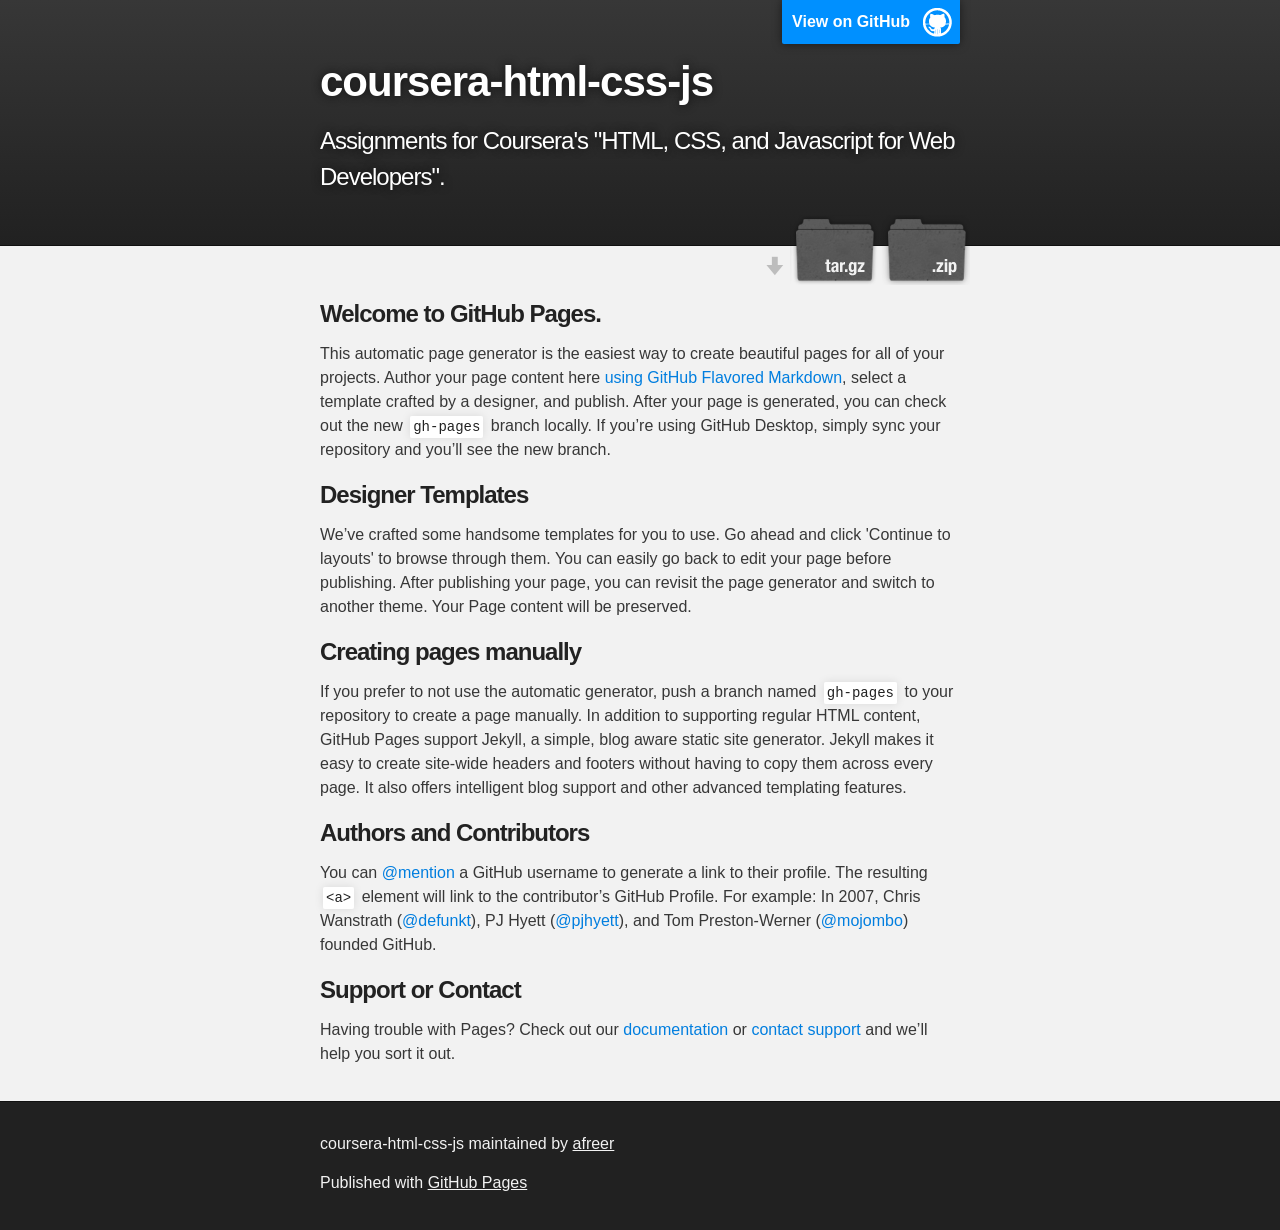
<file: index.html>
<!DOCTYPE html>
<html>

  <head>
    <meta charset='utf-8'>
    <meta http-equiv="X-UA-Compatible" content="chrome=1">
    <meta name="description" content="coursera-html-css-js : Assignments for Coursera&#39;s &quot;HTML, CSS, and Javascript for Web Developers&quot;.">

    <link rel="stylesheet" type="text/css" media="screen" href="stylesheets/stylesheet.css">

    <title>coursera-html-css-js</title>
  </head>

  <body>

    <!-- HEADER -->
    <div id="header_wrap" class="outer">
        <header class="inner">
          <a id="forkme_banner" href="https://github.com/afreer/coursera-html-css-js">View on GitHub</a>

          <h1 id="project_title">coursera-html-css-js</h1>
          <h2 id="project_tagline">Assignments for Coursera&#39;s &quot;HTML, CSS, and Javascript for Web Developers&quot;.</h2>

            <section id="downloads">
              <a class="zip_download_link" href="https://github.com/afreer/coursera-html-css-js/zipball/master">Download this project as a .zip file</a>
              <a class="tar_download_link" href="https://github.com/afreer/coursera-html-css-js/tarball/master">Download this project as a tar.gz file</a>
            </section>
        </header>
    </div>

    <!-- MAIN CONTENT -->
    <div id="main_content_wrap" class="outer">
      <section id="main_content" class="inner">
        <h3>
<a id="welcome-to-github-pages" class="anchor" href="#welcome-to-github-pages" aria-hidden="true"><span aria-hidden="true" class="octicon octicon-link"></span></a>Welcome to GitHub Pages.</h3>

<p>This automatic page generator is the easiest way to create beautiful pages for all of your projects. Author your page content here <a href="https://guides.github.com/features/mastering-markdown/">using GitHub Flavored Markdown</a>, select a template crafted by a designer, and publish. After your page is generated, you can check out the new <code>gh-pages</code> branch locally. If you’re using GitHub Desktop, simply sync your repository and you’ll see the new branch.</p>

<h3>
<a id="designer-templates" class="anchor" href="#designer-templates" aria-hidden="true"><span aria-hidden="true" class="octicon octicon-link"></span></a>Designer Templates</h3>

<p>We’ve crafted some handsome templates for you to use. Go ahead and click 'Continue to layouts' to browse through them. You can easily go back to edit your page before publishing. After publishing your page, you can revisit the page generator and switch to another theme. Your Page content will be preserved.</p>

<h3>
<a id="creating-pages-manually" class="anchor" href="#creating-pages-manually" aria-hidden="true"><span aria-hidden="true" class="octicon octicon-link"></span></a>Creating pages manually</h3>

<p>If you prefer to not use the automatic generator, push a branch named <code>gh-pages</code> to your repository to create a page manually. In addition to supporting regular HTML content, GitHub Pages support Jekyll, a simple, blog aware static site generator. Jekyll makes it easy to create site-wide headers and footers without having to copy them across every page. It also offers intelligent blog support and other advanced templating features.</p>

<h3>
<a id="authors-and-contributors" class="anchor" href="#authors-and-contributors" aria-hidden="true"><span aria-hidden="true" class="octicon octicon-link"></span></a>Authors and Contributors</h3>

<p>You can <a href="https://help.github.com/articles/basic-writing-and-formatting-syntax/#mentioning-users-and-teams" class="user-mention">@mention</a> a GitHub username to generate a link to their profile. The resulting <code>&lt;a&gt;</code> element will link to the contributor’s GitHub Profile. For example: In 2007, Chris Wanstrath (<a href="https://github.com/defunkt" class="user-mention">@defunkt</a>), PJ Hyett (<a href="https://github.com/pjhyett" class="user-mention">@pjhyett</a>), and Tom Preston-Werner (<a href="https://github.com/mojombo" class="user-mention">@mojombo</a>) founded GitHub.</p>

<h3>
<a id="support-or-contact" class="anchor" href="#support-or-contact" aria-hidden="true"><span aria-hidden="true" class="octicon octicon-link"></span></a>Support or Contact</h3>

<p>Having trouble with Pages? Check out our <a href="https://help.github.com/pages">documentation</a> or <a href="https://github.com/contact">contact support</a> and we’ll help you sort it out.</p>
      </section>
    </div>

    <!-- FOOTER  -->
    <div id="footer_wrap" class="outer">
      <footer class="inner">
        <p class="copyright">coursera-html-css-js maintained by <a href="https://github.com/afreer">afreer</a></p>
        <p>Published with <a href="https://pages.github.com">GitHub Pages</a></p>
      </footer>
    </div>

    

  </body>
</html>
</file>
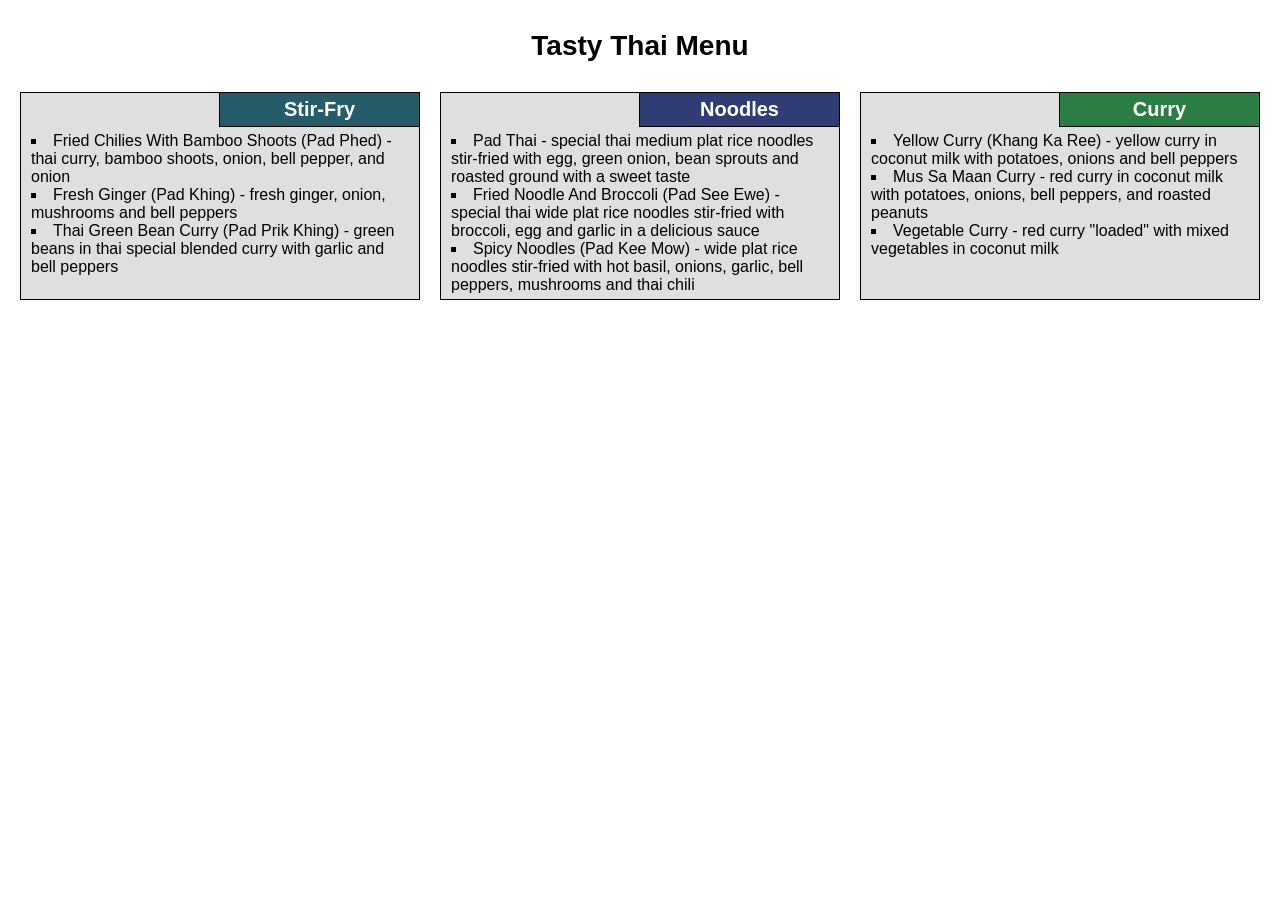
<file: site/module2-solution/index.html>
<!DOCTYPE html>
<html>
<head>
<meta charset="utf-8">
<meta name="viewport" content="width=device-width, initial-scale=1">
<title>Tasty Thai Menu</title>

<!--
<link rel="stylesheet" href="css/styles-responsive-float.css">
-->
<link rel="stylesheet" href="css/styles-responsive-flex.css">
<link rel="stylesheet" href="css/styles.css">

</head>

<body>
<h1>Tasty Thai Menu</h1>

<div class="container-fluid">
<div class="row">

<div class="col-md-4 col-sm-6 col-xs-12">
<div class="section-margin">
<section>
<div class="section-title" id="section-title-1">Stir-Fry</div>
<div class="section-content">
<ul>
<li>Fried Chilies With Bamboo Shoots (Pad Phed) - thai curry, bamboo shoots, onion, bell pepper, and onion</li>
<li>Fresh Ginger (Pad Khing) - fresh ginger, onion, mushrooms and bell peppers</li>
<li>Thai Green Bean Curry (Pad Prik Khing) - green beans in thai special blended curry with garlic and bell peppers</li>
</ul>
</div>
</section>
</div>
</div>

<div class="col-md-4 col-sm-6 col-xs-12">
<div class="section-margin">
<section>
<div class="section-title" id="section-title-2">Noodles</div>
<div class="section-content">
<ul>
<li>Pad Thai - special thai medium plat rice noodles stir-fried with egg, green onion, bean sprouts and roasted ground with a sweet taste</li>
<li>Fried Noodle And Broccoli (Pad See Ewe) - special thai wide plat rice noodles stir-fried with broccoli, egg and garlic in a delicious sauce</li>
<li>Spicy Noodles (Pad Kee Mow) - wide plat rice noodles stir-fried with hot basil, onions, garlic, bell peppers, mushrooms and thai chili</li>
</ul>
</div>
</section>
</div>
</div>

<div class="col-md-4 col-sm-12 col-xs-12">
<div class="section-margin">
<section>
<div class="section-title" id="section-title-3">Curry</div>
<div class="section-content">
<ul>
<li>Yellow Curry (Khang Ka Ree) - yellow curry in coconut milk with potatoes, onions and bell peppers</li>
<li>Mus Sa Maan Curry - red curry in coconut milk with potatoes, onions, bell peppers, and roasted peanuts</li>
<li>Vegetable Curry - red curry "loaded" with mixed vegetables in coconut milk</li>
</ul>
</div>
</section>
</div>
</div>

</div>
</div>

</body>
</html>
</file>
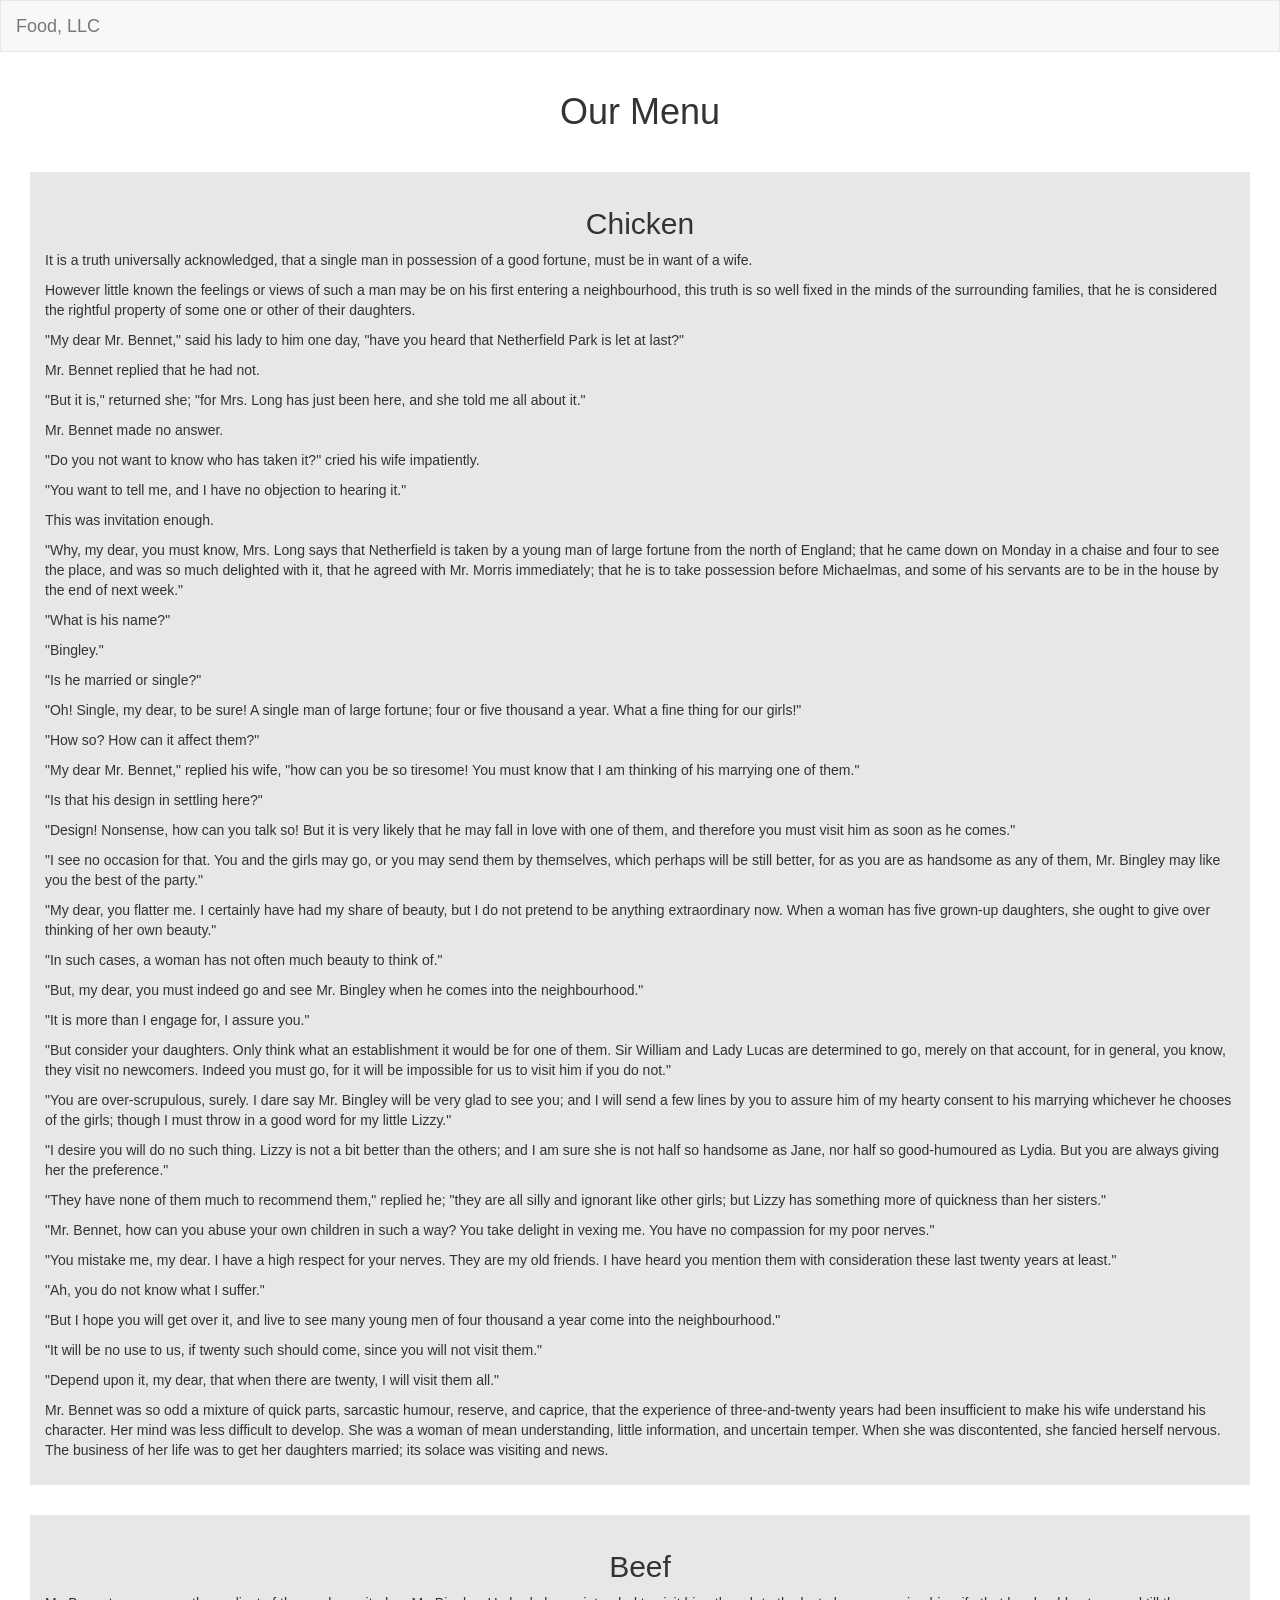
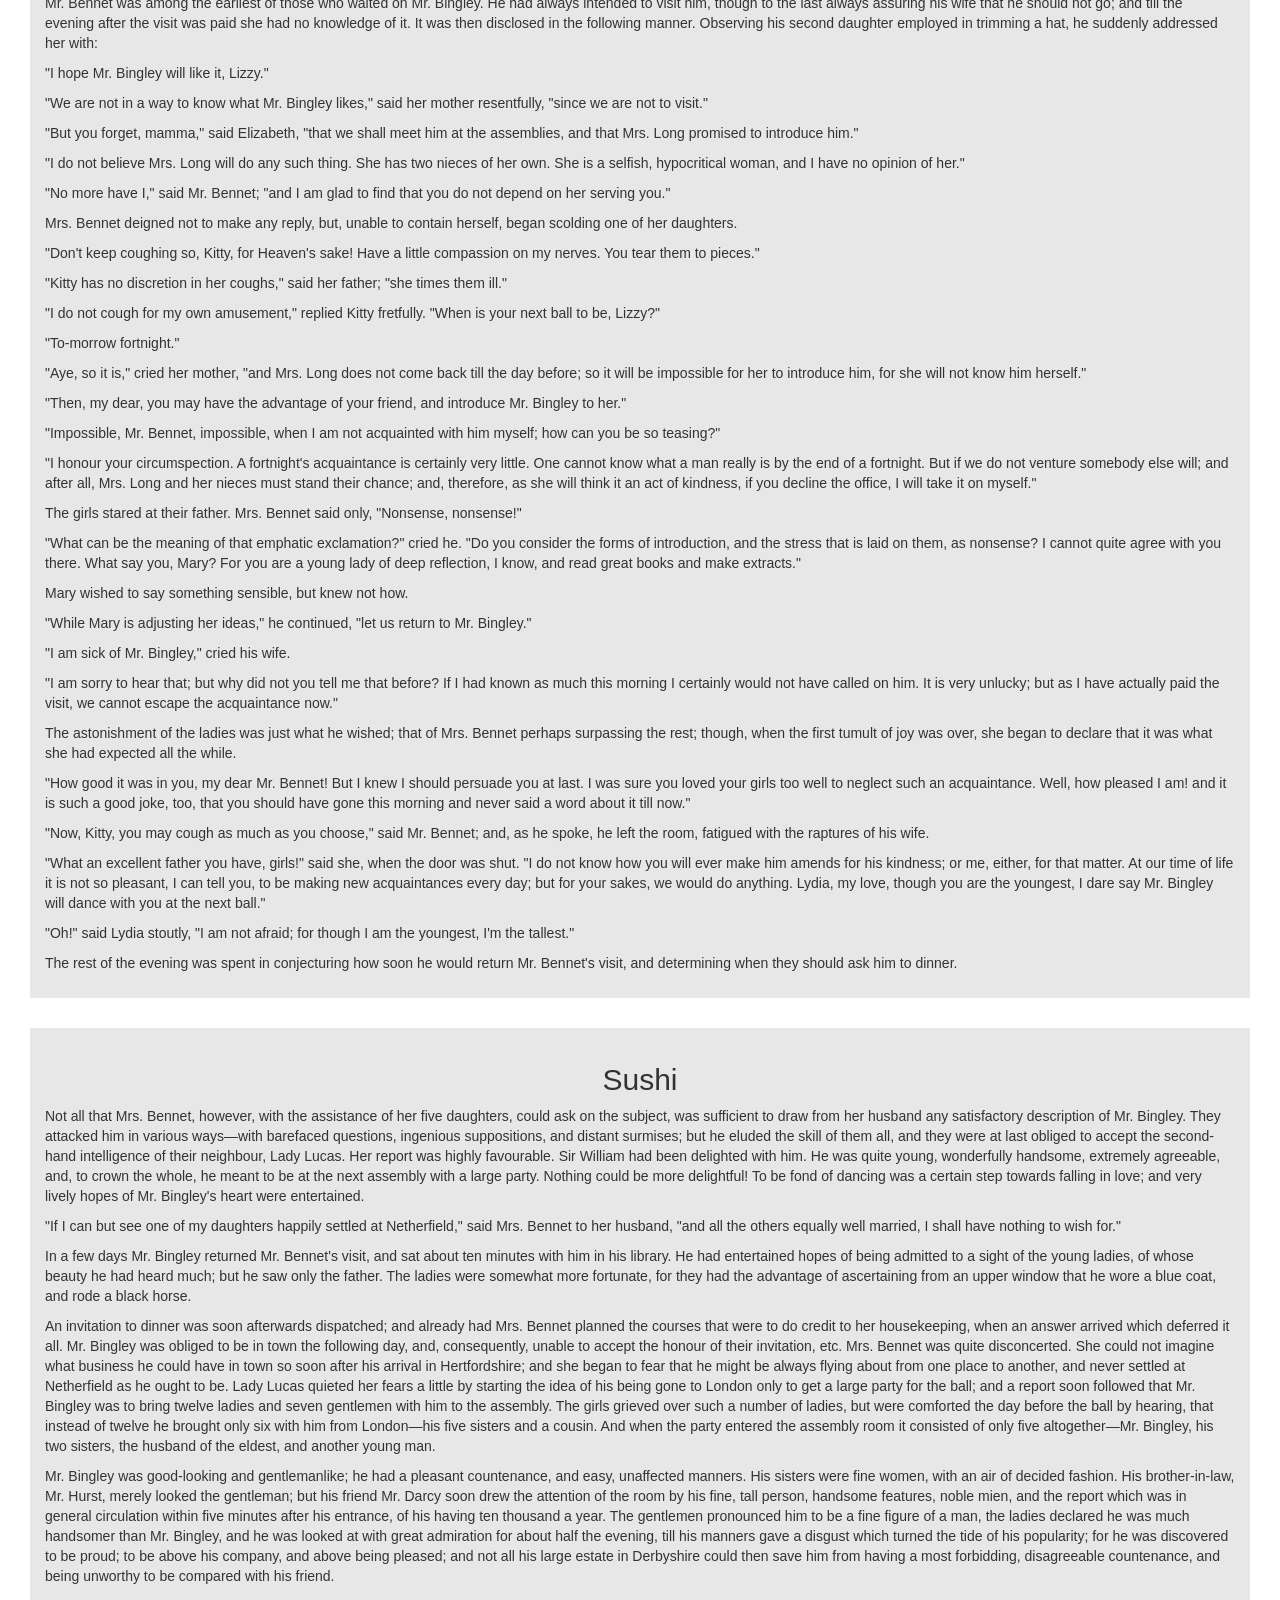
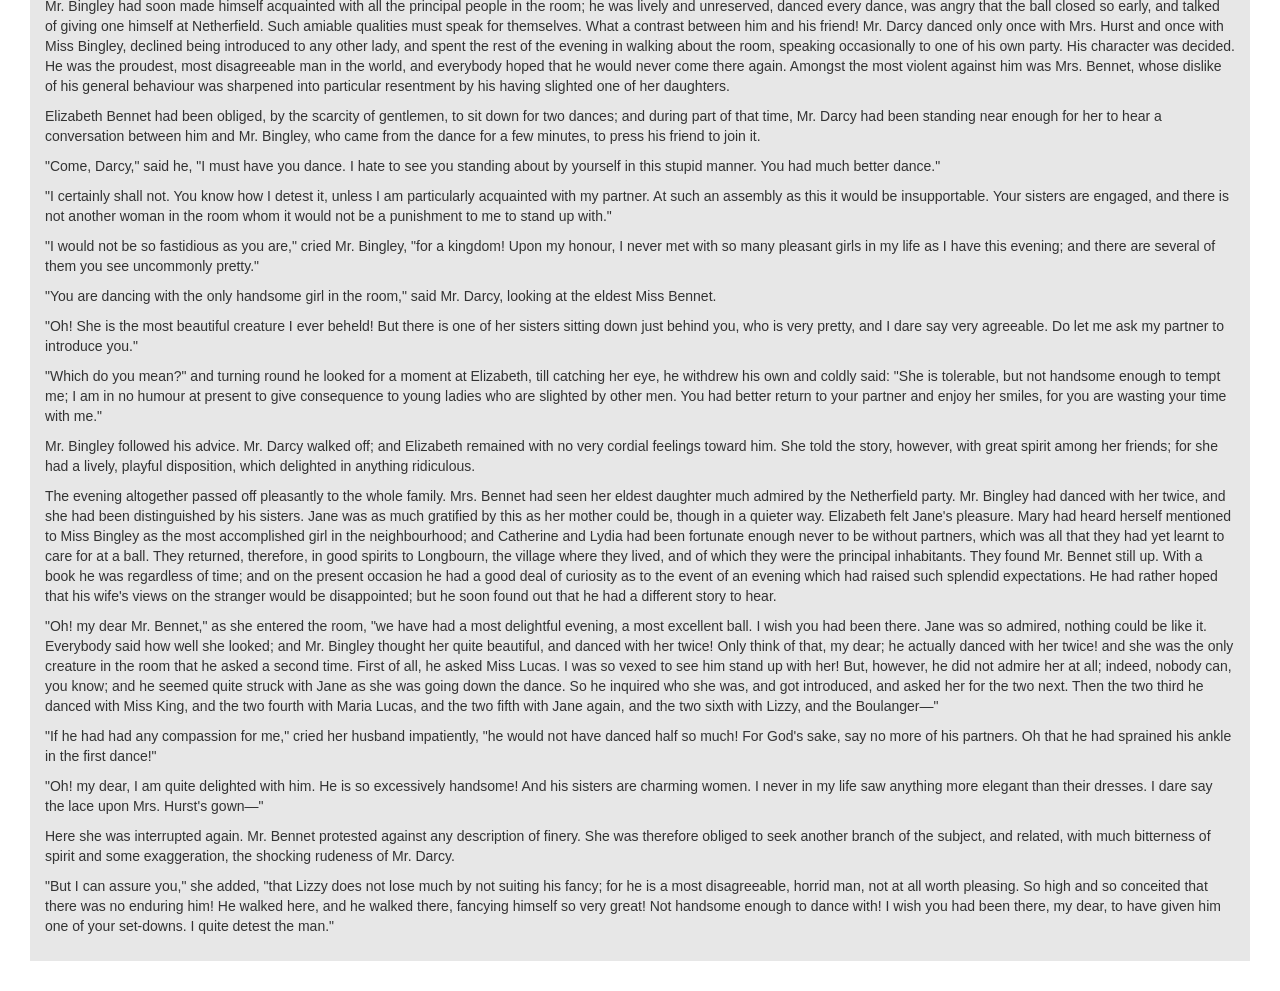
<file: site/module3-solution/index.html>
<!DOCTYPE html>
<html lang="en">
<head>
<!-- Required meta tags always come first -->
<meta charset="utf-8">
<meta name="viewport"
  content="width=device-width, initial-scale=1, shrink-to-fit=no">
<meta http-equiv="x-ua-compatible" content="ie=edge">

<!-- Bootstrap CSS 3.3.6-dist -->
<!--
<link rel="stylesheet"
	href="https://maxcdn.bootstrapcdn.com/bootstrap/4.0.0-alpha.2/css/bootstrap.min.css"
	integrity="sha384-y3tfxAZXuh4HwSYylfB+J125MxIs6mR5FOHamPBG064zB+AFeWH94NdvaCBm8qnd"
	crossorigin="anonymous">
-->
<link rel="stylesheet" href="css/bootstrap.min.css" />
<link rel="stylesheet" href="css/styles.css" />

</head>
<body>

  <!-- header/navbar -->
  <header>
    <nav class="navbar navbar-default">
      <div class="container-fluid">
      
        <div class="navbar-header">
          <button type="button" class="navbar-toggle collapsed visible-xs" data-toggle="collapse" data-target="#navbar-content" aria-expanded="false">
            <span class="sr-only">Toggle navigation</span>
            <span class="icon-bar"></span>
            <span class="icon-bar"></span>
            <span class="icon-bar"></span>
          </button>
          <a class="navbar-brand" href="index.html">Food, LLC</a>
        </div>
        
        <div class="collapse navbar-collapse no-padding no-margin" id="navbar-content">
          <ul class="nav navbar-nav navbar-right visible-xs no-padding no-margin">
            <li><a href="#chicken" class="text-center">Chicken</a></li>
            <li class="divider-vertical"></li>
            <li><a href="#beef" class="text-center">Beef</a></li>
            <li class="divider-vertical"></li>
            <li><a href="#sushi" class="text-center">Sushi</a></li>
          </ul>
        </div>
        
      </div>
    </nav>
  </header>
  
  <div class="container-fluid" id="">
    <h1 class="text-center row">Our Menu</h1>
    <div class="row section-padding">
      <div class="col-xs-12 section-padding">
      <section class="menu-category" id="chicken">
        <h2 class="text-center">Chicken</h2>
<p>It is a truth universally acknowledged, that a single man in possession of a good fortune, must be in want of a wife.</p>
<p>However little known the feelings or views of such a man may be on his first entering a neighbourhood, this truth is so well fixed in the minds of the surrounding families, that he is considered the rightful property of some one or other of their daughters.</p>
<p>"My dear Mr. Bennet," said his lady to him one day, "have you heard that Netherfield Park is let at last?"</p>
<p>Mr. Bennet replied that he had not.</p>
<p>"But it is," returned she; "for Mrs. Long has just been here, and she told me all about it."</p>
<p>Mr. Bennet made no answer.</p>
<p>"Do you not want to know who has taken it?" cried his wife impatiently.</p>
<p>"You want to tell me, and I have no objection to hearing it."</p>
<p>This was invitation enough.</p>
<p>"Why, my dear, you must know, Mrs. Long says that Netherfield is taken by a young man of large fortune from the north of England; that he came down on Monday in a chaise and four to see the place, and was so much delighted with it, that he agreed with Mr. Morris immediately; that he is to take possession before Michaelmas, and some of his servants are to be in the house by the end of next week."</p>
<p>"What is his name?"</p>
<p>"Bingley."</p>
<p>"Is he married or single?"</p>
<p>"Oh! Single, my dear, to be sure! A single man of large fortune; four or five thousand a year. What a fine thing for our girls!"</p>
<p>"How so? How can it affect them?"</p>
<p>"My dear Mr. Bennet," replied his wife, "how can you be so tiresome! You must know that I am thinking of his marrying one of them."</p>
<p>"Is that his design in settling here?"</p>
<p>"Design! Nonsense, how can you talk so! But it is very likely that he may fall in love with one of them, and therefore you must visit him as soon as he comes."</p>
<p>"I see no occasion for that. You and the girls may go, or you may send them by themselves, which perhaps will be still better, for as you are as handsome as any of them, Mr. Bingley may like you the best of the party."</p>
<p>"My dear, you flatter me. I certainly have had my share of beauty, but I do not pretend to be anything extraordinary now. When a woman has five grown-up daughters, she ought to give over thinking of her own beauty."</p>
<p>"In such cases, a woman has not often much beauty to think of."</p>
<p>"But, my dear, you must indeed go and see Mr. Bingley when he comes into the neighbourhood."</p>
<p>"It is more than I engage for, I assure you."</p>
<p>"But consider your daughters. Only think what an establishment it would be for one of them. Sir William and Lady Lucas are determined to go, merely on that account, for in general, you know, they visit no newcomers. Indeed you must go, for it will be impossible for us to visit him if you do not."</p>
<p>"You are over-scrupulous, surely. I dare say Mr. Bingley will be very glad to see you; and I will send a few lines by you to assure him of my hearty consent to his marrying whichever he chooses of the girls; though I must throw in a good word for my little Lizzy."</p>
<p>"I desire you will do no such thing. Lizzy is not a bit better than the others; and I am sure she is not half so handsome as Jane, nor half so good-humoured as Lydia. But you are always giving her the preference."</p>
<p>"They have none of them much to recommend them," replied he; "they are all silly and ignorant like other girls; but Lizzy has something more of quickness than her sisters."</p>
<p>"Mr. Bennet, how can you abuse your own children in such a way? You take delight in vexing me. You have no compassion for my poor nerves."</p>
<p>"You mistake me, my dear. I have a high respect for your nerves. They are my old friends. I have heard you mention them with consideration these last twenty years at least."</p>
<p>"Ah, you do not know what I suffer."</p>
<p>"But I hope you will get over it, and live to see many young men of four thousand a year come into the neighbourhood."</p>
<p>"It will be no use to us, if twenty such should come, since you will not visit them."</p>
<p>"Depend upon it, my dear, that when there are twenty, I will visit them all."</p>
<p>Mr. Bennet was so odd a mixture of quick parts, sarcastic humour, reserve, and caprice, that the experience of three-and-twenty years had been insufficient to make his wife understand his character. Her mind was less difficult to develop. She was a woman of mean understanding, little information, and uncertain temper. When she was discontented, she fancied herself nervous. The business of her life was to get her daughters married; its solace was visiting and news.</p>
      </section>
      </div>
      <div class="col-xs-12 section-padding">
      <section class="menu-category" id="beef">
        <h2 class="text-center">Beef</h2>
<p>Mr. Bennet was among the earliest of those who waited on Mr. Bingley. He had always intended to visit him, though to the last always assuring his wife that he should not go; and till the evening after the visit was paid she had no knowledge of it. It was then disclosed in the following manner. Observing his second daughter employed in trimming a hat, he suddenly addressed her with:</p>
<p>"I hope Mr. Bingley will like it, Lizzy."</p>
<p>"We are not in a way to know what Mr. Bingley likes," said her mother resentfully, "since we are not to visit."</p>
<p>"But you forget, mamma," said Elizabeth, "that we shall meet him at the assemblies, and that Mrs. Long promised to introduce him."</p>
<p>"I do not believe Mrs. Long will do any such thing. She has two nieces of her own. She is a selfish, hypocritical woman, and I have no opinion of her."</p>
<p>"No more have I," said Mr. Bennet; "and I am glad to find that you do not depend on her serving you."</p>
<p>Mrs. Bennet deigned not to make any reply, but, unable to contain herself, began scolding one of her daughters.</p>
<p>"Don't keep coughing so, Kitty, for Heaven's sake! Have a little compassion on my nerves. You tear them to pieces."</p>
<p>"Kitty has no discretion in her coughs," said her father; "she times them ill."</p>
<p>"I do not cough for my own amusement," replied Kitty fretfully. "When is your next ball to be, Lizzy?"</p>
<p>"To-morrow fortnight."</p>
<p>"Aye, so it is," cried her mother, "and Mrs. Long does not come back till the day before; so it will be impossible for her to introduce him, for she will not know him herself."</p>
<p>"Then, my dear, you may have the advantage of your friend, and introduce Mr. Bingley to her."</p>
<p>"Impossible, Mr. Bennet, impossible, when I am not acquainted with him myself; how can you be so teasing?"</p>
<p>"I honour your circumspection. A fortnight's acquaintance is certainly very little. One cannot know what a man really is by the end of a fortnight. But if we do not venture somebody else will; and after all, Mrs. Long and her nieces must stand their chance; and, therefore, as she will think it an act of kindness, if you decline the office, I will take it on myself."</p>
<p>The girls stared at their father. Mrs. Bennet said only, "Nonsense, nonsense!"</p>
<p>"What can be the meaning of that emphatic exclamation?" cried he. "Do you consider the forms of introduction, and the stress that is laid on them, as nonsense? I cannot quite agree with you there. What say you, Mary? For you are a young lady of deep reflection, I know, and read great books and make extracts."</p>
<p>Mary wished to say something sensible, but knew not how.</p>
<p>"While Mary is adjusting her ideas," he continued, "let us return to Mr. Bingley."</p>
<p>"I am sick of Mr. Bingley," cried his wife.</p>
<p>"I am sorry to hear that; but why did not you tell me that before? If I had known as much this morning I certainly would not have called on him. It is very unlucky; but as I have actually paid the visit, we cannot escape the acquaintance now."</p>
<p>The astonishment of the ladies was just what he wished; that of Mrs. Bennet perhaps surpassing the rest; though, when the first tumult of joy was over, she began to declare that it was what she had expected all the while.</p>
<p>"How good it was in you, my dear Mr. Bennet! But I knew I should persuade you at last. I was sure you loved your girls too well to neglect such an acquaintance. Well, how pleased I am! and it is such a good joke, too, that you should have gone this morning and never said a word about it till now."</p>
<p>"Now, Kitty, you may cough as much as you choose," said Mr. Bennet; and, as he spoke, he left the room, fatigued with the raptures of his wife.</p>
<p>"What an excellent father you have, girls!" said she, when the door was shut. "I do not know how you will ever make him amends for his kindness; or me, either, for that matter. At our time of life it is not so pleasant, I can tell you, to be making new acquaintances every day; but for your sakes, we would do anything. Lydia, my love, though you are the youngest, I dare say Mr. Bingley will dance with you at the next ball."</p>
<p>"Oh!" said Lydia stoutly, "I am not afraid; for though I am the youngest, I'm the tallest."</p>
<p>The rest of the evening was spent in conjecturing how soon he would return Mr. Bennet's visit, and determining when they should ask him to dinner.</p>
      </section>
      </div>
      <div class="col-xs-12 section-padding">
      <section class="menu-category" id="sushi">
        <h2 class="text-center">Sushi</h2>
<p>Not all that Mrs. Bennet, however, with the assistance of her five daughters, could ask on the subject, was sufficient to draw from her husband any satisfactory description of Mr. Bingley. They attacked him in various ways—with barefaced questions, ingenious suppositions, and distant surmises; but he eluded the skill of them all, and they were at last obliged to accept the second-hand intelligence of their neighbour, Lady Lucas. Her report was highly favourable. Sir William had been delighted with him. He was quite young, wonderfully handsome, extremely agreeable, and, to crown the whole, he meant to be at the next assembly with a large party. Nothing could be more delightful! To be fond of dancing was a certain step towards falling in love; and very lively hopes of Mr. Bingley's heart were entertained.</p>
<p>"If I can but see one of my daughters happily settled at Netherfield," said Mrs. Bennet to her husband, "and all the others equally well married, I shall have nothing to wish for."</p>
<p>In a few days Mr. Bingley returned Mr. Bennet's visit, and sat about ten minutes with him in his library. He had entertained hopes of being admitted to a sight of the young ladies, of whose beauty he had heard much; but he saw only the father. The ladies were somewhat more fortunate, for they had the advantage of ascertaining from an upper window that he wore a blue coat, and rode a black horse.</p>
<p>An invitation to dinner was soon afterwards dispatched; and already had Mrs. Bennet planned the courses that were to do credit to her housekeeping, when an answer arrived which deferred it all. Mr. Bingley was obliged to be in town the following day, and, consequently, unable to accept the honour of their invitation, etc. Mrs. Bennet was quite disconcerted. She could not imagine what business he could have in town so soon after his arrival in Hertfordshire; and she began to fear that he might be always flying about from one place to another, and never settled at Netherfield as he ought to be. Lady Lucas quieted her fears a little by starting the idea of his being gone to London only to get a large party for the ball; and a report soon followed that Mr. Bingley was to bring twelve ladies and seven gentlemen with him to the assembly. The girls grieved over such a number of ladies, but were comforted the day before the ball by hearing, that instead of twelve he brought only six with him from London—his five sisters and a cousin. And when the party entered the assembly room it consisted of only five altogether—Mr. Bingley, his two sisters, the husband of the eldest, and another young man.</p>
<p>Mr. Bingley was good-looking and gentlemanlike; he had a pleasant countenance, and easy, unaffected manners. His sisters were fine women, with an air of decided fashion. His brother-in-law, Mr. Hurst, merely looked the gentleman; but his friend Mr. Darcy soon drew the attention of the room by his fine, tall person, handsome features, noble mien, and the report which was in general circulation within five minutes after his entrance, of his having ten thousand a year. The gentlemen pronounced him to be a fine figure of a man, the ladies declared he was much handsomer than Mr. Bingley, and he was looked at with great admiration for about half the evening, till his manners gave a disgust which turned the tide of his popularity; for he was discovered to be proud; to be above his company, and above being pleased; and not all his large estate in Derbyshire could then save him from having a most forbidding, disagreeable countenance, and being unworthy to be compared with his friend.</p>
<p>Mr. Bingley had soon made himself acquainted with all the principal people in the room; he was lively and unreserved, danced every dance, was angry that the ball closed so early, and talked of giving one himself at Netherfield. Such amiable qualities must speak for themselves. What a contrast between him and his friend! Mr. Darcy danced only once with Mrs. Hurst and once with Miss Bingley, declined being introduced to any other lady, and spent the rest of the evening in walking about the room, speaking occasionally to one of his own party. His character was decided. He was the proudest, most disagreeable man in the world, and everybody hoped that he would never come there again. Amongst the most violent against him was Mrs. Bennet, whose dislike of his general behaviour was sharpened into particular resentment by his having slighted one of her daughters.</p>
<p>Elizabeth Bennet had been obliged, by the scarcity of gentlemen, to sit down for two dances; and during part of that time, Mr. Darcy had been standing near enough for her to hear a conversation between him and Mr. Bingley, who came from the dance for a few minutes, to press his friend to join it.</p>
<p>"Come, Darcy," said he, "I must have you dance. I hate to see you standing about by yourself in this stupid manner. You had much better dance."</p>
<p>"I certainly shall not. You know how I detest it, unless I am particularly acquainted with my partner. At such an assembly as this it would be insupportable. Your sisters are engaged, and there is not another woman in the room whom it would not be a punishment to me to stand up with."</p>
<p>"I would not be so fastidious as you are," cried Mr. Bingley, "for a kingdom! Upon my honour, I never met with so many pleasant girls in my life as I have this evening; and there are several of them you see uncommonly pretty."</p>
<p>"You are dancing with the only handsome girl in the room," said Mr. Darcy, looking at the eldest Miss Bennet.</p>
<p>"Oh! She is the most beautiful creature I ever beheld! But there is one of her sisters sitting down just behind you, who is very pretty, and I dare say very agreeable. Do let me ask my partner to introduce you."</p>
<p>"Which do you mean?" and turning round he looked for a moment at Elizabeth, till catching her eye, he withdrew his own and coldly said: "She is tolerable, but not handsome enough to tempt me; I am in no humour at present to give consequence to young ladies who are slighted by other men. You had better return to your partner and enjoy her smiles, for you are wasting your time with me."</p>
<p>Mr. Bingley followed his advice. Mr. Darcy walked off; and Elizabeth remained with no very cordial feelings toward him. She told the story, however, with great spirit among her friends; for she had a lively, playful disposition, which delighted in anything ridiculous.</p>
<p>The evening altogether passed off pleasantly to the whole family. Mrs. Bennet had seen her eldest daughter much admired by the Netherfield party. Mr. Bingley had danced with her twice, and she had been distinguished by his sisters. Jane was as much gratified by this as her mother could be, though in a quieter way. Elizabeth felt Jane's pleasure. Mary had heard herself mentioned to Miss Bingley as the most accomplished girl in the neighbourhood; and Catherine and Lydia had been fortunate enough never to be without partners, which was all that they had yet learnt to care for at a ball. They returned, therefore, in good spirits to Longbourn, the village where they lived, and of which they were the principal inhabitants. They found Mr. Bennet still up. With a book he was regardless of time; and on the present occasion he had a good deal of curiosity as to the event of an evening which had raised such splendid expectations. He had rather hoped that his wife's views on the stranger would be disappointed; but he soon found out that he had a different story to hear.</p>
<p>"Oh! my dear Mr. Bennet," as she entered the room, "we have had a most delightful evening, a most excellent ball. I wish you had been there. Jane was so admired, nothing could be like it. Everybody said how well she looked; and Mr. Bingley thought her quite beautiful, and danced with her twice! Only think of that, my dear; he actually danced with her twice! and she was the only creature in the room that he asked a second time. First of all, he asked Miss Lucas. I was so vexed to see him stand up with her! But, however, he did not admire her at all; indeed, nobody can, you know; and he seemed quite struck with Jane as she was going down the dance. So he inquired who she was, and got introduced, and asked her for the two next. Then the two third he danced with Miss King, and the two fourth with Maria Lucas, and the two fifth with Jane again, and the two sixth with Lizzy, and the Boulanger—"</p>
<p>"If he had had any compassion for me," cried her husband impatiently, "he would not have danced half so much! For God's sake, say no more of his partners. Oh that he had sprained his ankle in the first dance!"</p>
<p>"Oh! my dear, I am quite delighted with him. He is so excessively handsome! And his sisters are charming women. I never in my life saw anything more elegant than their dresses. I dare say the lace upon Mrs. Hurst's gown—"</p>
<p>Here she was interrupted again. Mr. Bennet protested against any description of finery. She was therefore obliged to seek another branch of the subject, and related, with much bitterness of spirit and some exaggeration, the shocking rudeness of Mr. Darcy.</p>
<p>"But I can assure you," she added, "that Lizzy does not lose much by not suiting his fancy; for he is a most disagreeable, horrid man, not at all worth pleasing. So high and so conceited that there was no enduring him! He walked here, and he walked there, fancying himself so very great! Not handsome enough to dance with! I wish you had been there, my dear, to have given him one of your set-downs. I quite detest the man."</p>
      </section>
      </div>
    </div>
  </div>

  <!-- jQuery first, then Bootstrap JS. -->
<!--
  <script src="js/jquery-3.0.0.min.js"></script>
  <script
    src="https://ajax.googleapis.com/ajax/libs/jquery/2.1.4/jquery.min.js"></script>
  <script
    src="https://maxcdn.bootstrapcdn.com/bootstrap/4.0.0-alpha.2/js/bootstrap.min.js"
    integrity="sha384-vZ2WRJMwsjRMW/8U7i6PWi6AlO1L79snBrmgiDpgIWJ82z8eA5lenwvxbMV1PAh7"
    crossorigin="anonymous"></script>
-->
  <script src="js/jquery-2.1.4.min.js"></script>
  <script src="js/bootstrap.min.js"></script>
</body>
</html>
</file>
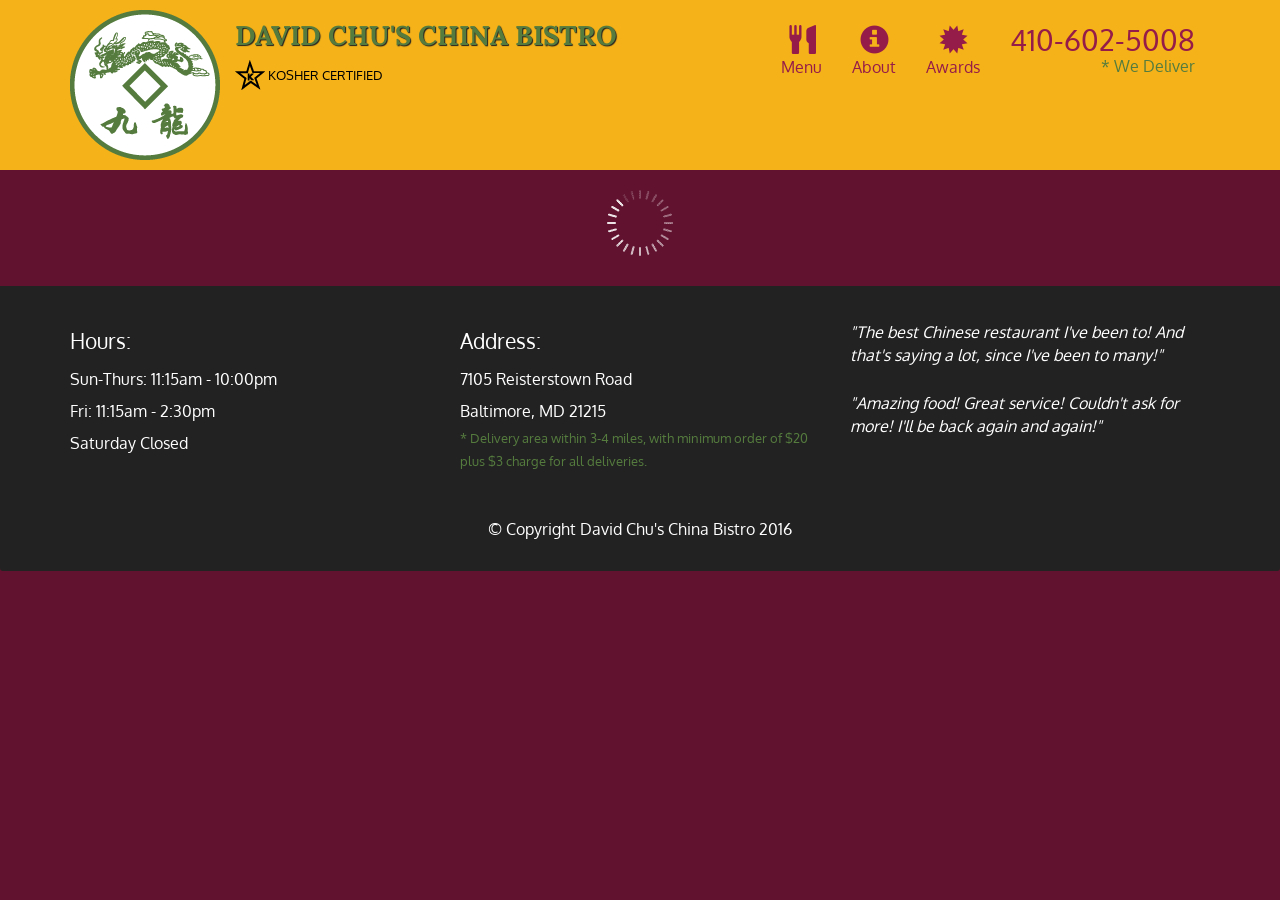
<file: site/module5-solution/index.html>
<!doctype html>
<html lang="en">
  <head>
    <meta charset="utf-8">
    <meta http-equiv="X-UA-Compatible" content="IE=edge">
    <meta name="viewport" content="width=device-width, initial-scale=1">
    <title>David Chu's China Bistro</title>
    <link rel="stylesheet" href="css/bootstrap.min.css">
    <link rel="stylesheet" href="css/styles.css">
    <link href='https://fonts.googleapis.com/css?family=Oxygen:400,300,700' rel='stylesheet' type='text/css'>
    <link href='https://fonts.googleapis.com/css?family=Lora' rel='stylesheet' type='text/css'>
  </head>
<body>
  <header>
    <nav id="header-nav" class="navbar navbar-default">
      <div class="container">
        <div class="navbar-header">
          <a href="index.html" class="pull-left visible-md visible-lg">
            <div id="logo-img" alt="Logo image"></div>
          </a>

          <div class="navbar-brand">
            <a href="index.html"><h1>David Chu's China Bistro</h1></a>
            <p>
              <img src="images/star-k-logo.png" alt="Kosher certification">
              <span>Kosher Certified</span>
            </p>
          </div>

          <button id="navbarToggle" type="button" class="navbar-toggle collapsed" data-toggle="collapse" data-target="#collapsable-nav" aria-expanded="false">
            <span class="sr-only">Toggle navigation</span>
            <span class="icon-bar"></span>
            <span class="icon-bar"></span>
            <span class="icon-bar"></span>
          </button>
        </div>
        
        <div id="collapsable-nav" class="collapse navbar-collapse">
           <ul id="nav-list" class="nav navbar-nav navbar-right">
            <li id="navHomeButton" class="visible-xs active">
              <a href="index.html">
                <span class="glyphicon glyphicon-home"></span> Home</a>
            </li>
            <li id="navMenuButton">
              <a href="#" onclick="$dc.loadMenuCategories();">
                <span class="glyphicon glyphicon-cutlery"></span><br class="hidden-xs"> Menu</a>
            </li>
            <li>
              <a href="#">
                <span class="glyphicon glyphicon-info-sign"></span><br class="hidden-xs"> About</a>
            </li>
            <li>
              <a href="#">
                <span class="glyphicon glyphicon-certificate"></span><br class="hidden-xs"> Awards</a>
            </li>
            <li id="phone" class="hidden-xs">
              <a href="tel:410-602-5008">
                <span>410-602-5008</span></a><div>* We Deliver</div>
            </li>
          </ul><!-- #nav-list -->
        </div><!-- .collapse .navbar-collapse -->
      </div><!-- .container -->
    </nav><!-- #header-nav -->
  </header>

  <div id="call-btn" class="visible-xs">
    <a class="btn" href="tel:410-602-5008">
    <span class="glyphicon glyphicon-earphone"></span>
    410-602-5008
    </a>
  </div>
  <div id="xs-deliver" class="text-center visible-xs">* We Deliver</div>

  <div id="main-content" class="container"></div>

  <footer class="panel-footer">
    <div class="container">
      <div class="row">
        <section id="hours" class="col-sm-4">
          <span>Hours:</span><br>
          Sun-Thurs: 11:15am - 10:00pm<br>
          Fri: 11:15am - 2:30pm<br>
          Saturday Closed
          <hr class="visible-xs">
        </section>
        <section id="address" class="col-sm-4">
          <span>Address:</span><br>
          7105 Reisterstown Road<br>
          Baltimore, MD 21215
          <p>* Delivery area within 3-4 miles, with minimum order of $20 plus $3 charge for all deliveries.</p>
          <hr class="visible-xs">
        </section>
        <section id="testimonials" class="col-sm-4">
          <p>"The best Chinese restaurant I've been to! And that's saying a lot, since I've been to many!"</p>
          <p>"Amazing food! Great service! Couldn't ask for more! I'll be back again and again!"</p>
        </section>
      </div>
      <div class="text-center">&copy; Copyright David Chu's China Bistro 2016</div>
    </div>
  </footer>

  <!-- jQuery (Bootstrap JS plugins depend on it) -->
  <script src="js/jquery-2.1.4.min.js"></script>
  <script src="js/bootstrap.min.js"></script>
  <script src="js/ajax-utils.js"></script>
  <script src="js/script.js"></script>
</body>
</html>
</file>
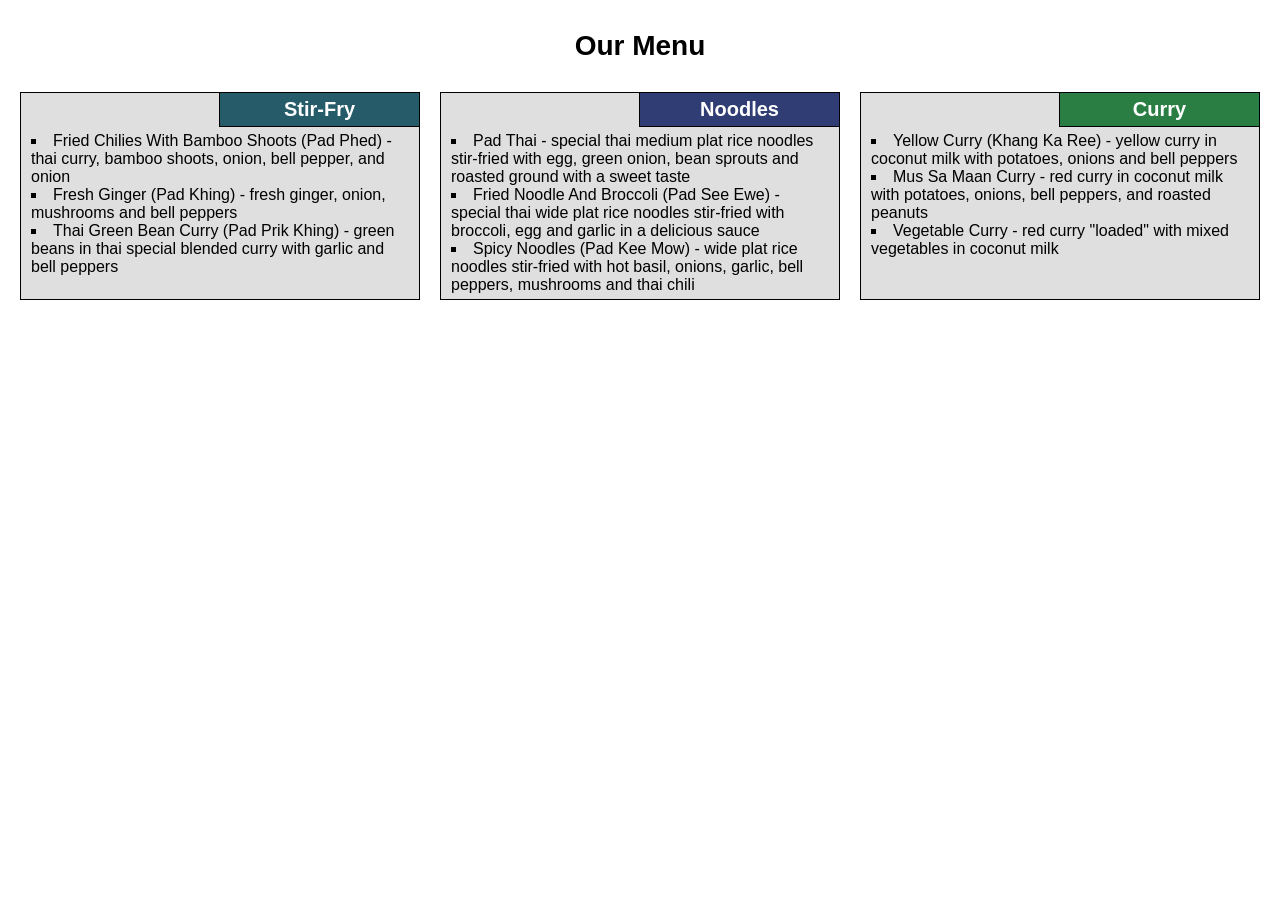
<file: src/module2_solution/index.html>
<!DOCTYPE html>
<html>
<head>
<meta charset="utf-8">
<meta name="viewport" content="width=device-width, initial-scale=1">
<title>Our Menu</title>

<!--
<link rel="stylesheet" href="css/styles-responsive-float.css">
-->
<link rel="stylesheet" href="css/styles-responsive-flex.css">
<link rel="stylesheet" href="css/styles.css">

</head>

<body>
<h1>Our Menu</h1>

<div class="container-fluid">
<div class="row">

<div class="col-md-4 col-sm-6 col-xs-12">
<div class="section-margin">
<section>
<div class="section-title" id="section-title-1">Stir-Fry</div>
<div class="section-content">
<ul>
<li>Fried Chilies With Bamboo Shoots (Pad Phed) - thai curry, bamboo shoots, onion, bell pepper, and onion</li>
<li>Fresh Ginger (Pad Khing) - fresh ginger, onion, mushrooms and bell peppers</li>
<li>Thai Green Bean Curry (Pad Prik Khing) - green beans in thai special blended curry with garlic and bell peppers</li>
</ul>
</div>
</section>
</div>
</div>

<div class="col-md-4 col-sm-6 col-xs-12">
<div class="section-margin">
<section>
<div class="section-title" id="section-title-2">Noodles</div>
<div class="section-content">
<ul>
<li>Pad Thai - special thai medium plat rice noodles stir-fried with egg, green onion, bean sprouts and roasted ground with a sweet taste</li>
<li>Fried Noodle And Broccoli (Pad See Ewe) - special thai wide plat rice noodles stir-fried with broccoli, egg and garlic in a delicious sauce</li>
<li>Spicy Noodles (Pad Kee Mow) - wide plat rice noodles stir-fried with hot basil, onions, garlic, bell peppers, mushrooms and thai chili</li>
</ul>
</div>
</section>
</div>
</div>

<div class="col-md-4 col-sm-12 col-xs-12">
<div class="section-margin">
<section>
<div class="section-title" id="section-title-3">Curry</div>
<div class="section-content">
<ul>
<li>Yellow Curry (Khang Ka Ree) - yellow curry in coconut milk with potatoes, onions and bell peppers</li>
<li>Mus Sa Maan Curry - red curry in coconut milk with potatoes, onions, bell peppers, and roasted peanuts</li>
<li>Vegetable Curry - red curry "loaded" with mixed vegetables in coconut milk</li>
</ul>
</div>
</section>
</div>
</div>

</div>
</div>

</body>
</html>
</file>
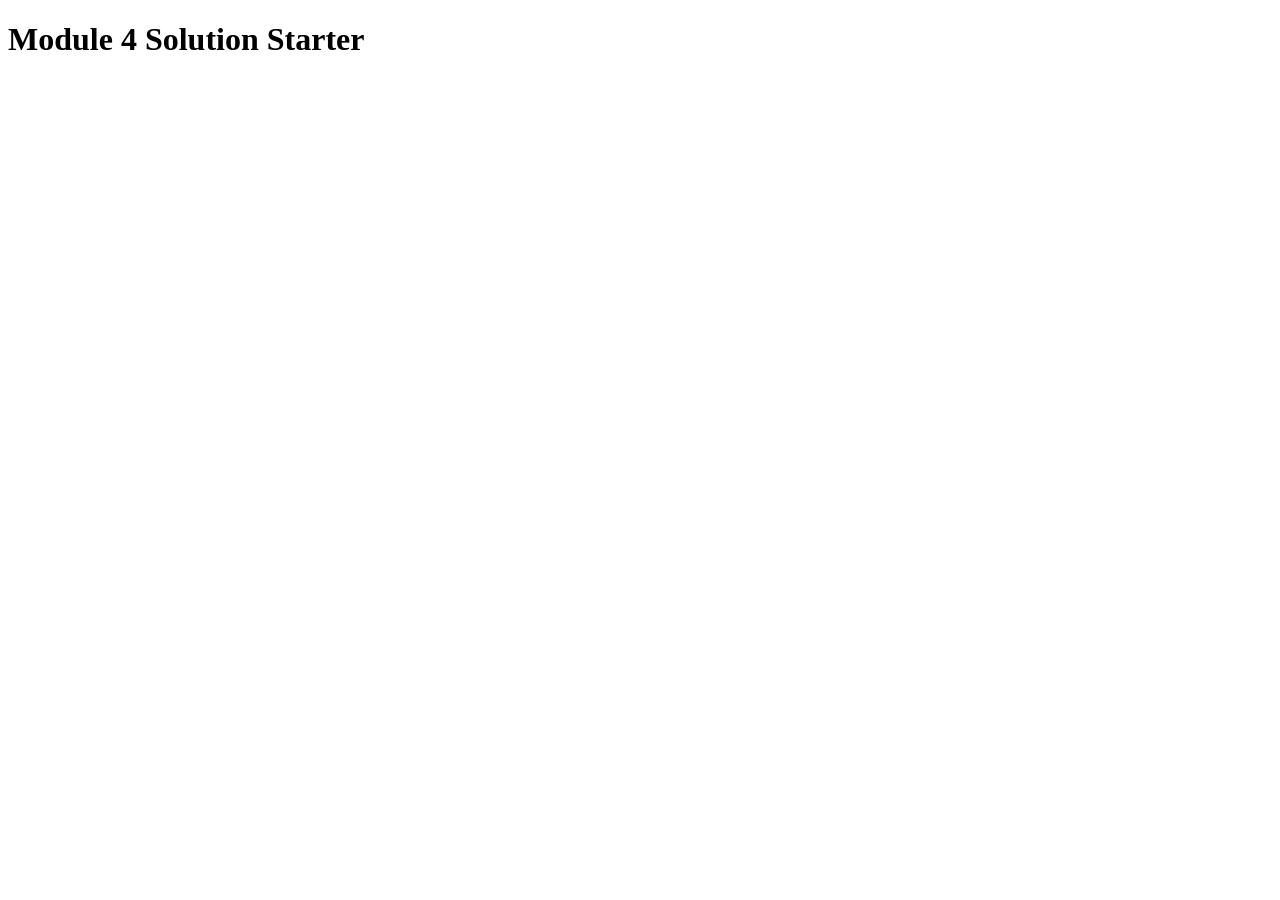
<file: site/module4-solution/harder/index.html>
<!DOCTYPE html>
<html>
<head>
  <meta charset="utf-8">
  <title>Module 4 Solution Starter</title>
  <script>
    var names = []; // DO NOT REMOVE
  </script>
  <script src="SpeakHello.js"></script>
  <script src="SpeakGoodBye.js"></script>
  <script src="script.js"></script>
</head>
<body>
  <h1>Module 4 Solution Starter</h1>
</body>
</html>
</file>
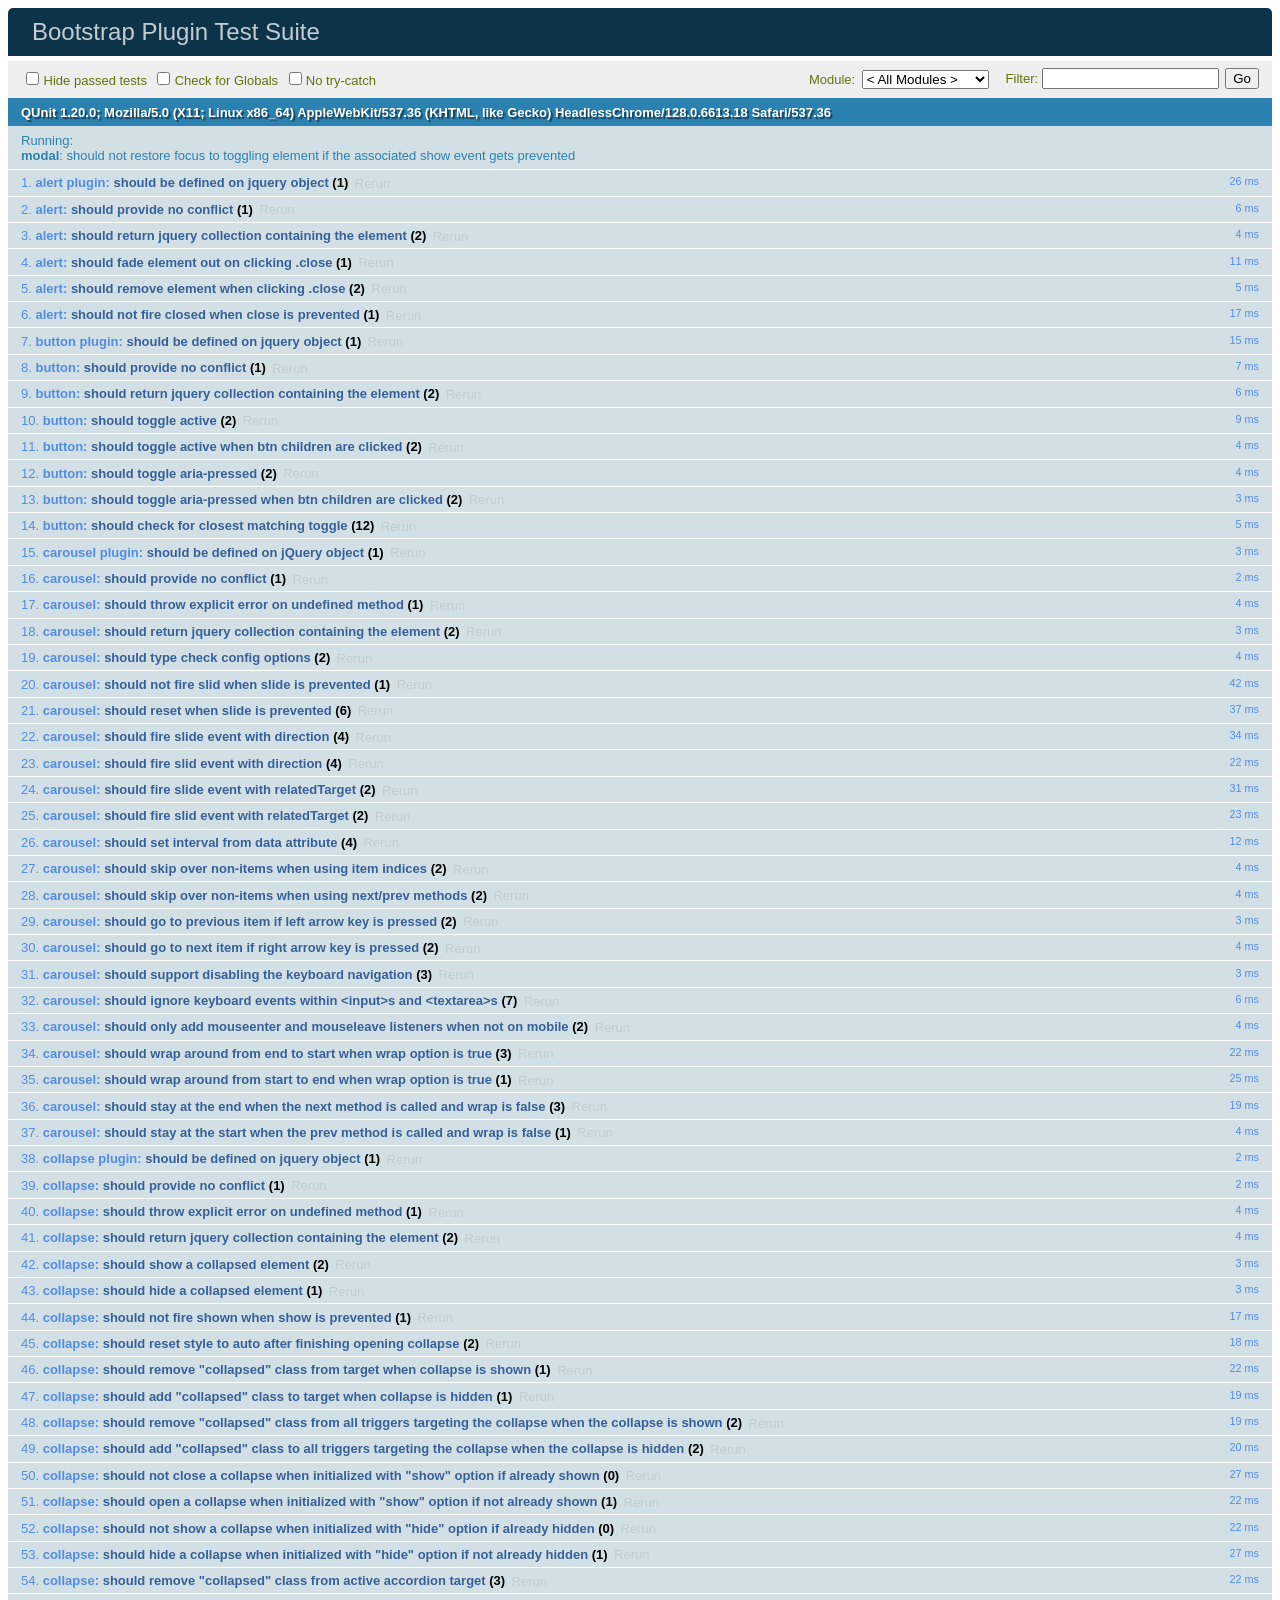
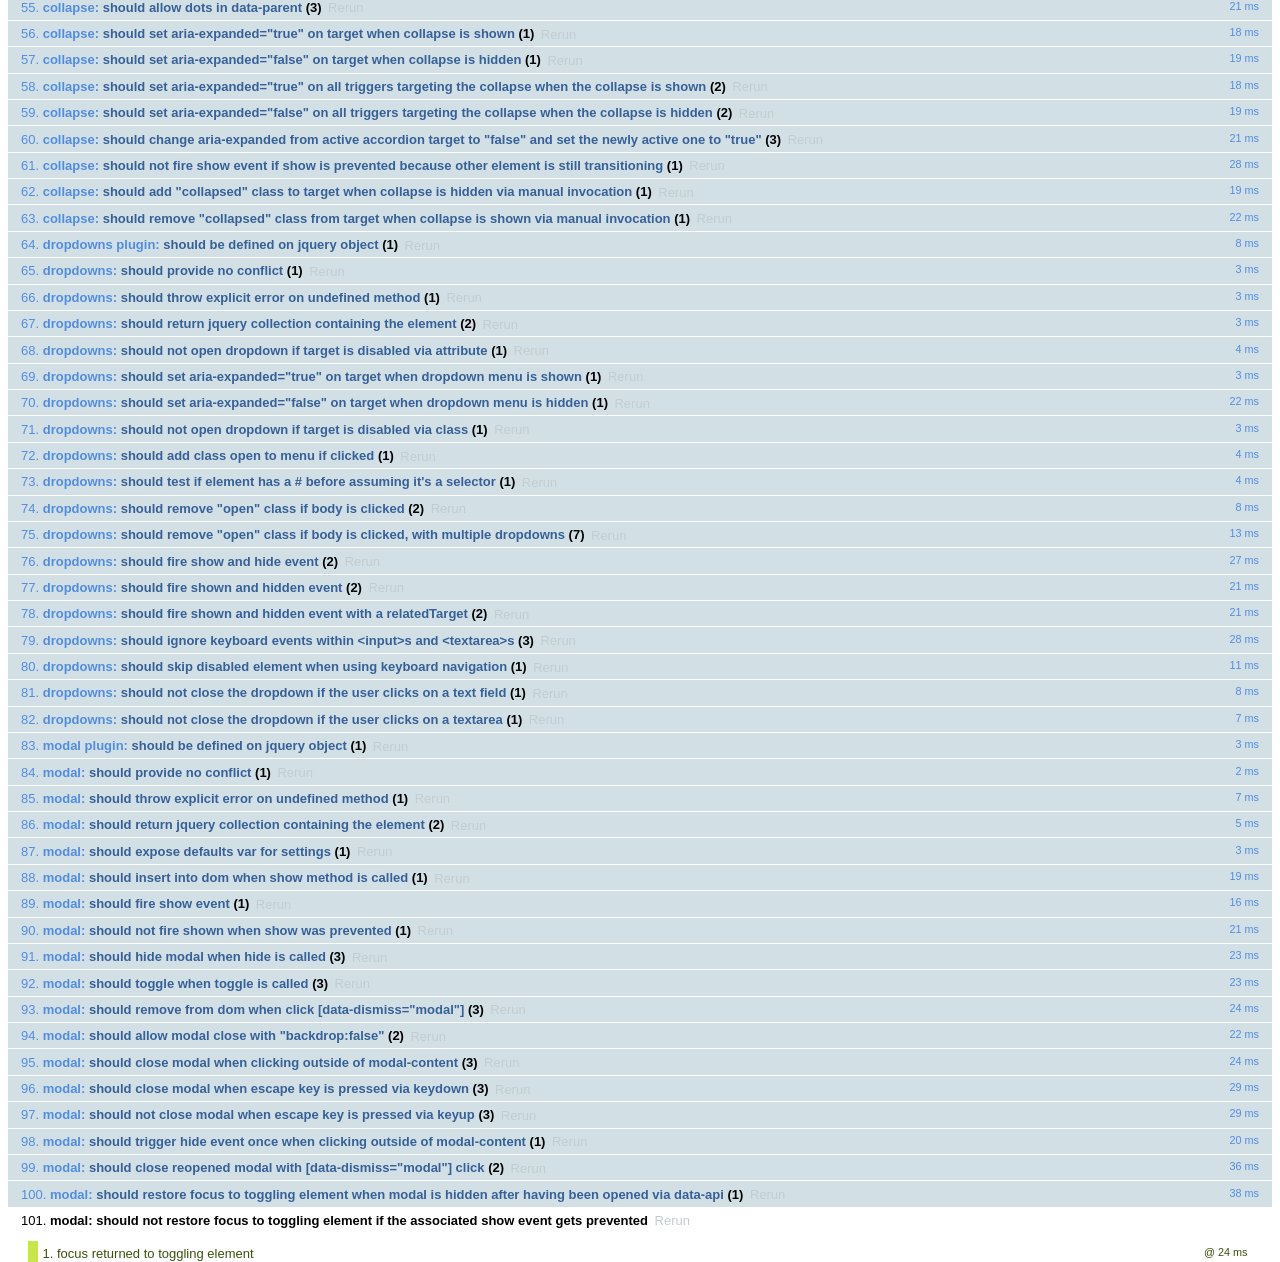
<file: src/bootstrap-4.0.0-alpha.2/js/tests/index.html>
<!DOCTYPE html>
<html>
  <head>
    <meta charset="utf-8">
    <title>Bootstrap Plugin Test Suite</title>
    <meta name="viewport" content="width=device-width, initial-scale=1">

    <!-- jQuery -->
    <script src="vendor/jquery.min.js"></script>
    <script src="vendor/tether.min.js"></script>
    <script>
      // Disable jQuery event aliases to ensure we don't accidentally use any of them
      (function () {
        var eventAliases = [
          'blur',
          'focus',
          'focusin',
          'focusout',
          'load',
          'resize',
          'scroll',
          'unload',
          'click',
          'dblclick',
          'mousedown',
          'mouseup',
          'mousemove',
          'mouseover',
          'mouseout',
          'mouseenter',
          'mouseleave',
          'change',
          'select',
          'submit',
          'keydown',
          'keypress',
          'keyup',
          'error',
          'contextmenu',
          'hover',
          'bind',
          'unbind',
          'delegate',
          'undelegate'
        ]
        for (var i = 0; i < eventAliases.length; i++) {
          $.fn[eventAliases[i]] = undefined
        }
      })()
    </script>

    <!-- QUnit -->
    <link rel="stylesheet" href="vendor/qunit.css" media="screen">
    <script src="vendor/qunit.js"></script>
    <script>
      // See https://github.com/axemclion/grunt-saucelabs#test-result-details-with-qunit
      var log = []
      // Require assert.expect in each test
      QUnit.config.requireExpects = true
      QUnit.done(function (testResults) {
        var tests = []
        for (var i = 0, len = log.length; i < len; i++) {
          var details = log[i]
          tests.push({
            name: details.name,
            result: details.result,
            expected: details.expected,
            actual: details.actual,
            source: details.source
          })
        }
        testResults.tests = tests

        window.global_test_results = testResults
      })

      QUnit.testStart(function (testDetails) {
        $(window).scrollTop(0)
        QUnit.log(function (details) {
          if (!details.result) {
            details.name = testDetails.name
            log.push(details)
          }
        })
      })

      // Cleanup
      QUnit.testDone(function () {
        $('#qunit-fixture').empty()
        $('#modal-test, .modal-backdrop').remove()
      })

      // Display fixture on-screen on iOS to avoid false positives
      if (/iPhone|iPad|iPod/.test(navigator.userAgent)) {
        QUnit.begin(function() {
          $('#qunit-fixture').css({ top: 0, left: 0 })
        })

        QUnit.done(function () {
          $('#qunit-fixture').css({ top: '', left: '' })
        })
      }

      // Disable deprecated global QUnit method aliases in preparation for QUnit v2
      (function () {
        var methodNames = [
          'async',
          'asyncTest',
          'deepEqual',
          'equal',
          'expect',
          'module',
          'notDeepEqual',
          'notEqual',
          'notPropEqual',
          'notStrictEqual',
          'ok',
          'propEqual',
          'push',
          'start',
          'stop',
          'strictEqual',
          'test',
          'throws'
        ];
        for (var i = 0; i < methodNames.length; i++) {
          var methodName = methodNames[i];
          window[methodName] = undefined;
        }
      })();
    </script>

    <!-- es6 Plugin sources -->
    <script src="../../js/dist/util.js"></script>
    <script src="../../js/dist/alert.js"></script>
    <script src="../../js/dist/button.js"></script>
    <script src="../../js/dist/carousel.js"></script>
    <script src="../../js/dist/collapse.js"></script>
    <script src="../../js/dist/dropdown.js"></script>
    <script src="../../js/dist/modal.js"></script>
    <script src="../../js/dist/scrollspy.js"></script>
    <script src="../../js/dist/tab.js"></script>
    <script src="../../js/dist/tooltip.js"></script>
    <script src="../../js/dist/popover.js"></script>

    <!-- Unit tests -->
    <script src="unit/alert.js"></script>
    <script src="unit/button.js"></script>
    <script src="unit/carousel.js"></script>
    <script src="unit/collapse.js"></script>
    <script src="unit/dropdown.js"></script>
    <script src="unit/modal.js"></script>
    <script src="unit/scrollspy.js"></script>
    <script src="unit/tab.js"></script>
    <script src="unit/tooltip.js"></script>
    <script src="unit/popover.js"></script>

  </head>
  <body>
    <div id="qunit-container">
      <div id="qunit"></div>
      <div id="qunit-fixture"></div>
    </div>
  </body>
</html>
</file>
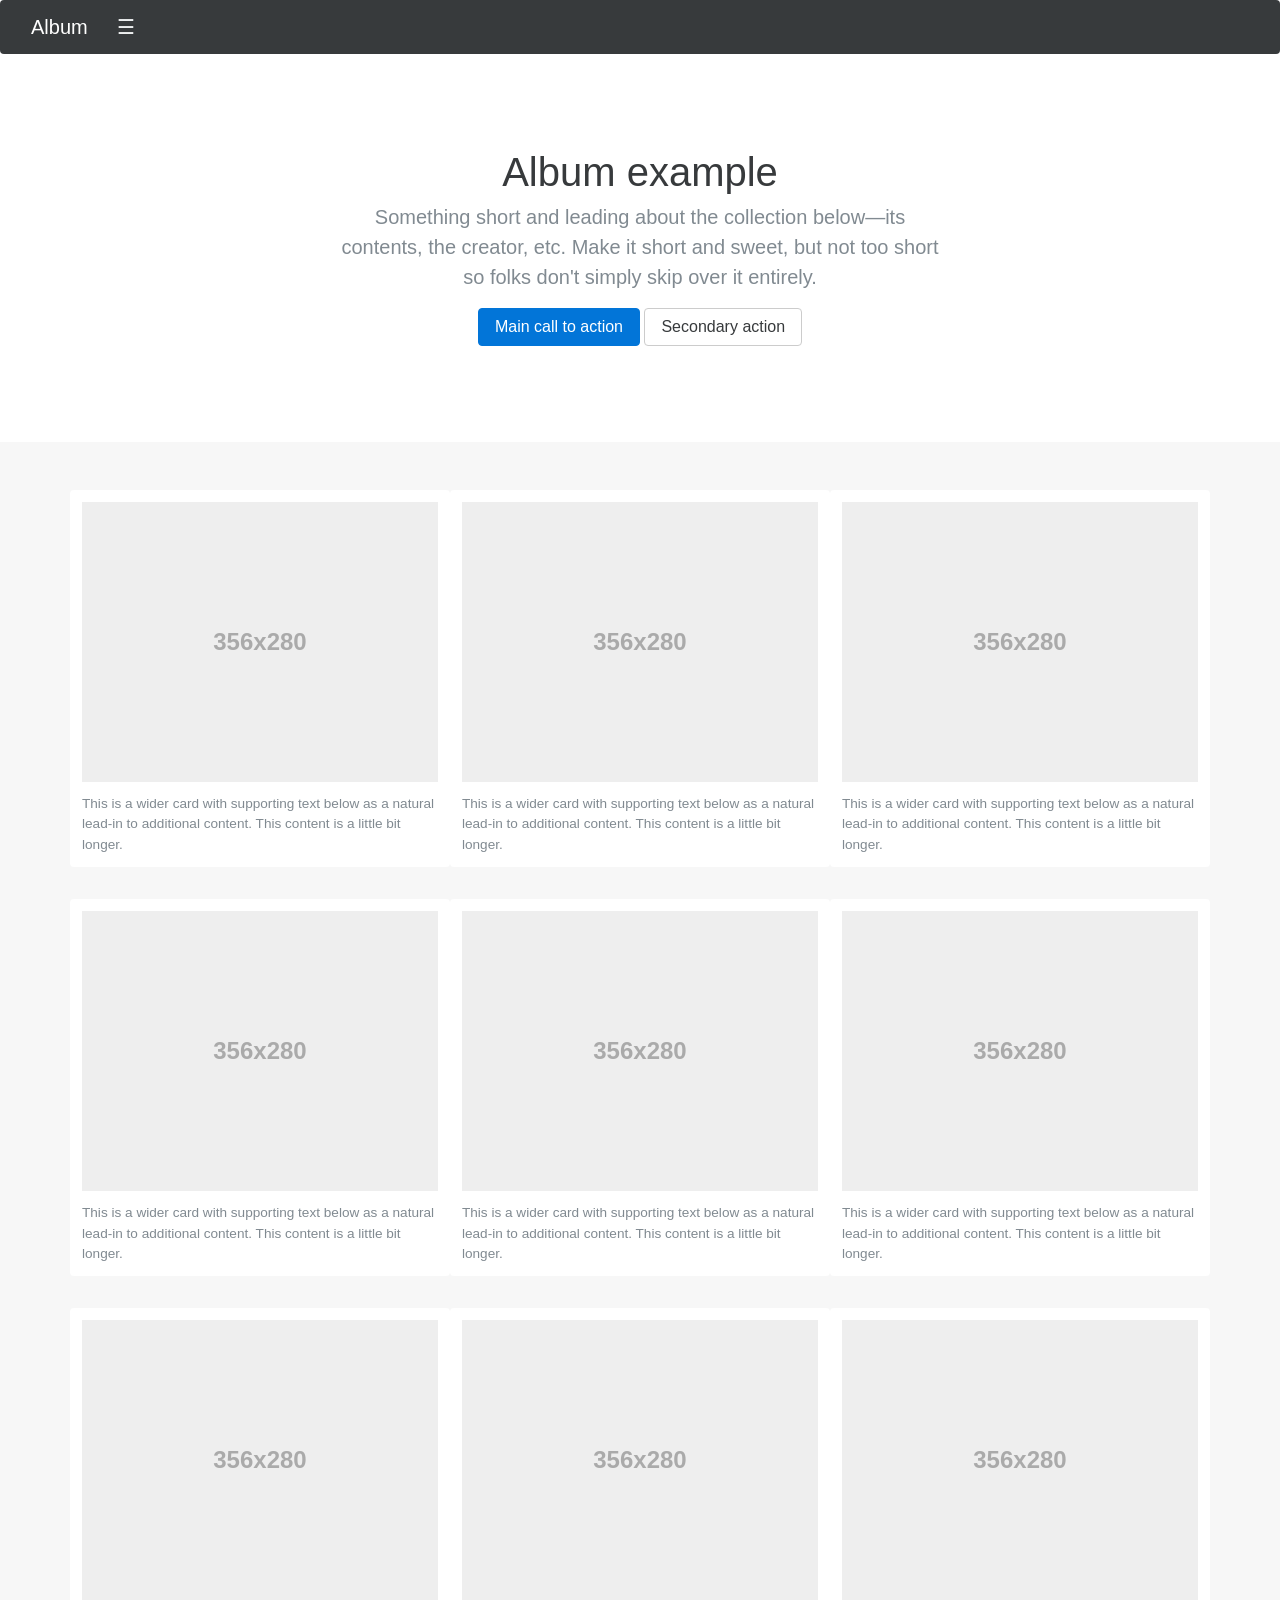
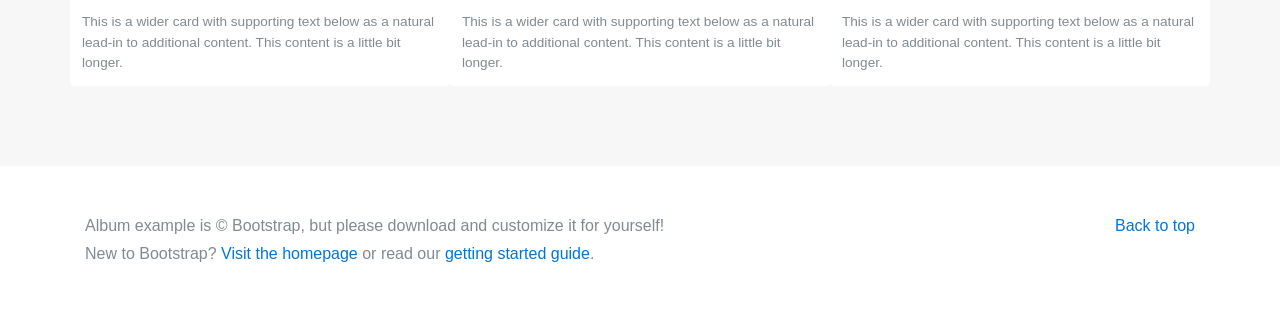
<file: src/bootstrap-4.0.0-alpha.2/docs/examples/album/index.html>
<!DOCTYPE html>
<html lang="en">
  <head>
    <meta charset="utf-8">
    <meta http-equiv="X-UA-Compatible" content="IE=edge">
    <meta name="viewport" content="width=device-width, initial-scale=1, shrink-to-fit=no">
    <meta name="description" content="">
    <meta name="author" content="">
    <link rel="icon" href="../../favicon.ico">

    <title>Album example for Bootstrap</title>

    <!-- Bootstrap core CSS -->
    <link href="../../dist/css/bootstrap.min.css" rel="stylesheet">

    <!-- Custom styles for this template -->
    <link href="album.css" rel="stylesheet">
  </head>

  <body>

    <div class="navbar-collapse collapse inverse" id="navbar-header">
      <div class="container-fluid">
        <div class="about">
          <h4>About</h4>
          <p class="text-muted">Add some information about the album below, the author, or any other background context. Make it a few sentences long so folks can pick up some informative tidbits. Then, link them off to some social networking sites or contact information.</p>
        </div>
        <div class="social">
          <h4>Contact</h4>
          <ul class="list-unstyled">
            <li><a href="#">Follow on Twitter</a></li>
            <li><a href="#">Like on Facebook</a></li>
            <li><a href="#">Email me</a></li>
          </ul>
        </div>
      </div>
    </div>
    <div class="navbar navbar-static-top navbar-dark bg-inverse">
      <div class="container-fluid">
        <button class="navbar-toggler" type="button" data-toggle="collapse" data-target="#navbar-header">
          &#9776;
        </button>
        <a href="#" class="navbar-brand">Album</a>
      </div>
    </div>

    <section class="jumbotron text-xs-center">
      <div class="container">
        <h1 class="jumbotron-heading">Album example</h1>
        <p class="lead text-muted">Something short and leading about the collection below—its contents, the creator, etc. Make it short and sweet, but not too short so folks don't simply skip over it entirely.</p>
        <p>
          <a href="#" class="btn btn-primary">Main call to action</a>
          <a href="#" class="btn btn-secondary">Secondary action</a>
        </p>
      </div>
    </section>

    <div class="album text-muted">
      <div class="container">

        <div class="row">
          <div class="card">
            <img data-src="holder.js/100px280/thumb" alt="Card image cap">
            <p class="card-text">This is a wider card with supporting text below as a natural lead-in to additional content. This content is a little bit longer.</p>
          </div>
          <div class="card">
            <img data-src="holder.js/100px280/thumb" alt="Card image cap">
            <p class="card-text">This is a wider card with supporting text below as a natural lead-in to additional content. This content is a little bit longer.</p>
          </div>
          <div class="card">
            <img data-src="holder.js/100px280/thumb" alt="Card image cap">
            <p class="card-text">This is a wider card with supporting text below as a natural lead-in to additional content. This content is a little bit longer.</p>
          </div>

          <div class="card">
            <img data-src="holder.js/100px280/thumb" alt="Card image cap">
            <p class="card-text">This is a wider card with supporting text below as a natural lead-in to additional content. This content is a little bit longer.</p>
          </div>
          <div class="card">
            <img data-src="holder.js/100px280/thumb" alt="Card image cap">
            <p class="card-text">This is a wider card with supporting text below as a natural lead-in to additional content. This content is a little bit longer.</p>
          </div>
          <div class="card">
            <img data-src="holder.js/100px280/thumb" alt="Card image cap">
            <p class="card-text">This is a wider card with supporting text below as a natural lead-in to additional content. This content is a little bit longer.</p>
          </div>

          <div class="card">
            <img data-src="holder.js/100px280/thumb" alt="Card image cap">
            <p class="card-text">This is a wider card with supporting text below as a natural lead-in to additional content. This content is a little bit longer.</p>
          </div>
          <div class="card">
            <img data-src="holder.js/100px280/thumb" alt="Card image cap">
            <p class="card-text">This is a wider card with supporting text below as a natural lead-in to additional content. This content is a little bit longer.</p>
          </div>
          <div class="card">
            <img data-src="holder.js/100px280/thumb" alt="Card image cap">
            <p class="card-text">This is a wider card with supporting text below as a natural lead-in to additional content. This content is a little bit longer.</p>
          </div>
        </div>

      </div>
    </div>

    <footer class="text-muted">
      <div class="container">
        <p class="pull-xs-right">
          <a href="#">Back to top</a>
        </p>
        <p>Album example is &copy; Bootstrap, but please download and customize it for yourself!</p>
        <p>New to Bootstrap? <a href="../../">Visit the homepage</a> or read our <a href="../../getting-started/">getting started guide</a>.</p>
      </div>
    </footer>

    <!-- Bootstrap core JavaScript
    ================================================== -->
    <!-- Placed at the end of the document so the pages load faster -->
    <script src="https://ajax.googleapis.com/ajax/libs/jquery/2.1.4/jquery.min.js"></script>
    <script>window.jQuery || document.write('<script src="../../assets/js/vendor/jquery.min.js"><\/script>')</script>
    <script src="../../assets/js/vendor/holder.min.js"></script>
    <script>
      $(function () {
        Holder.addTheme("thumb", { background: "#55595c", foreground: "#eceeef", text: "Thumbnail" });
      });
    </script>
    <script src="../../dist/js/bootstrap.min.js"></script>
    <!-- IE10 viewport hack for Surface/desktop Windows 8 bug -->
    <script src="../../assets/js/ie10-viewport-bug-workaround.js"></script>
  </body>
</html>
</file>
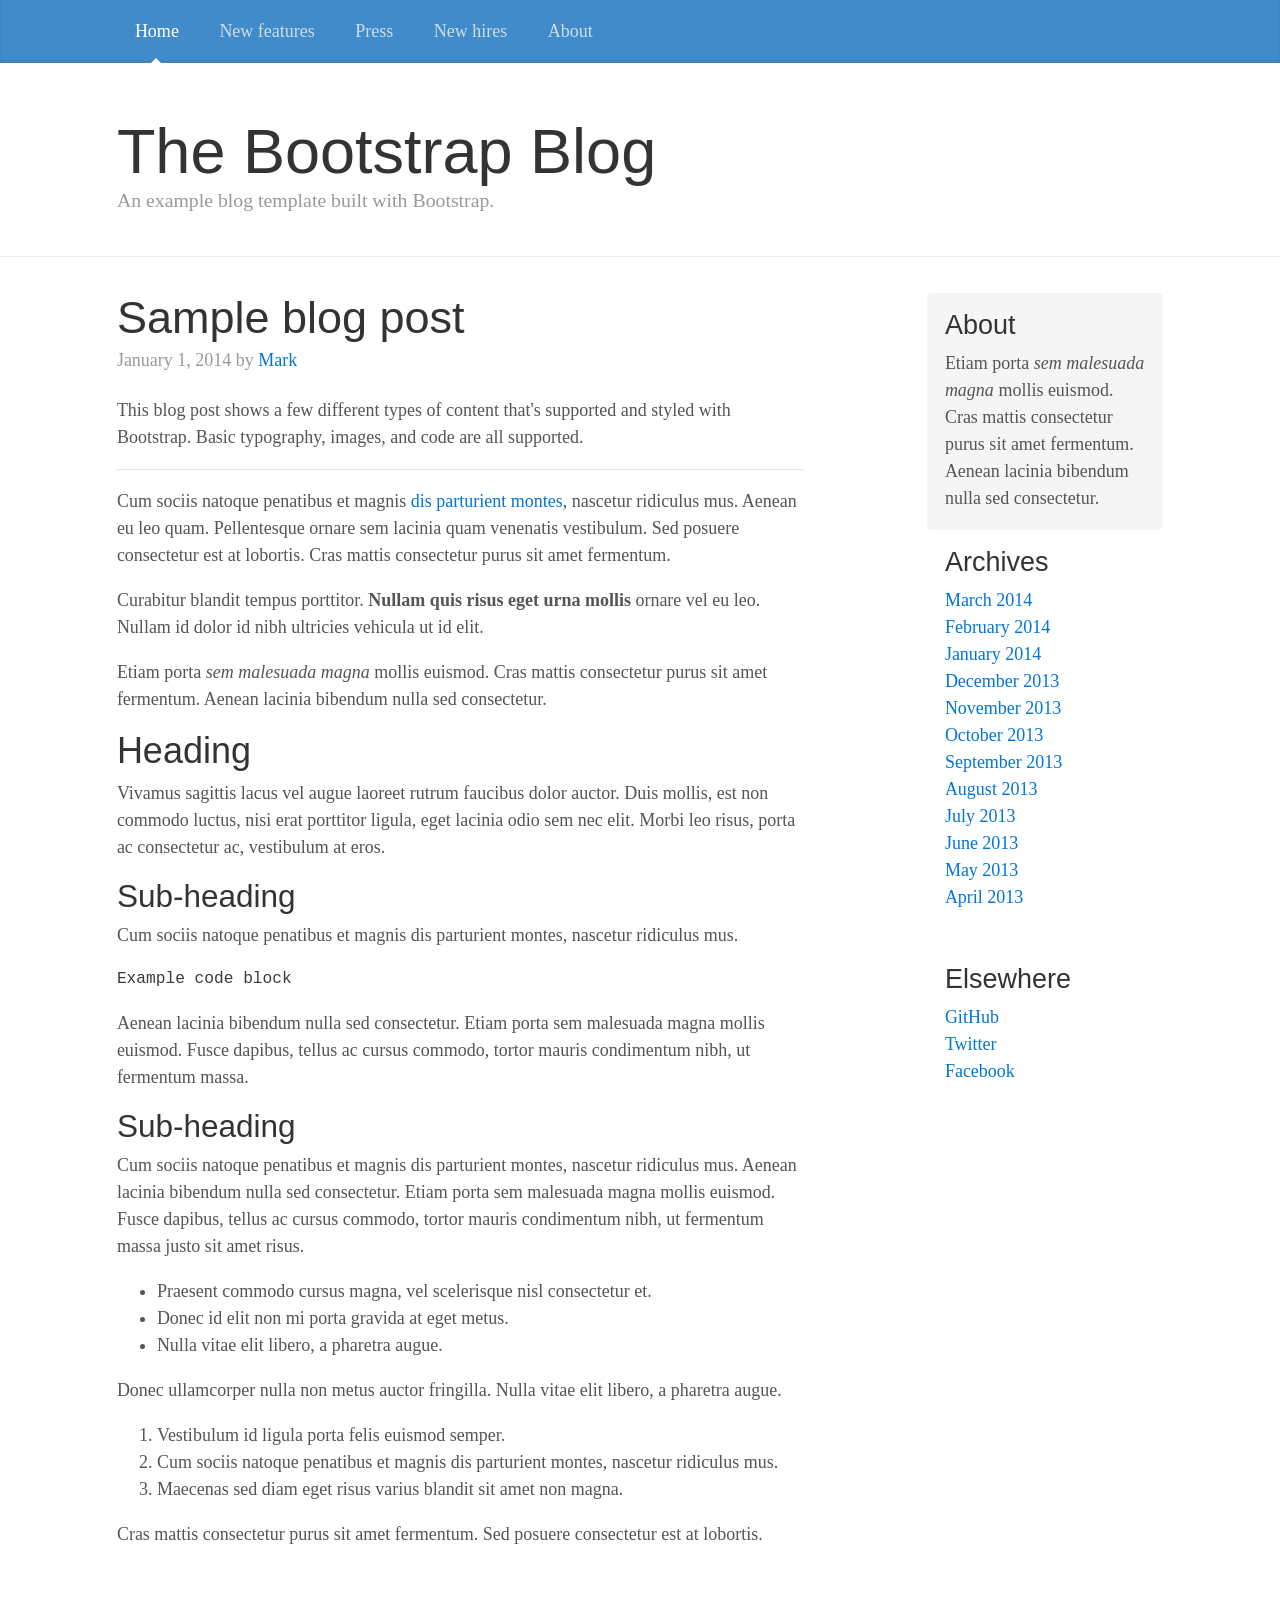
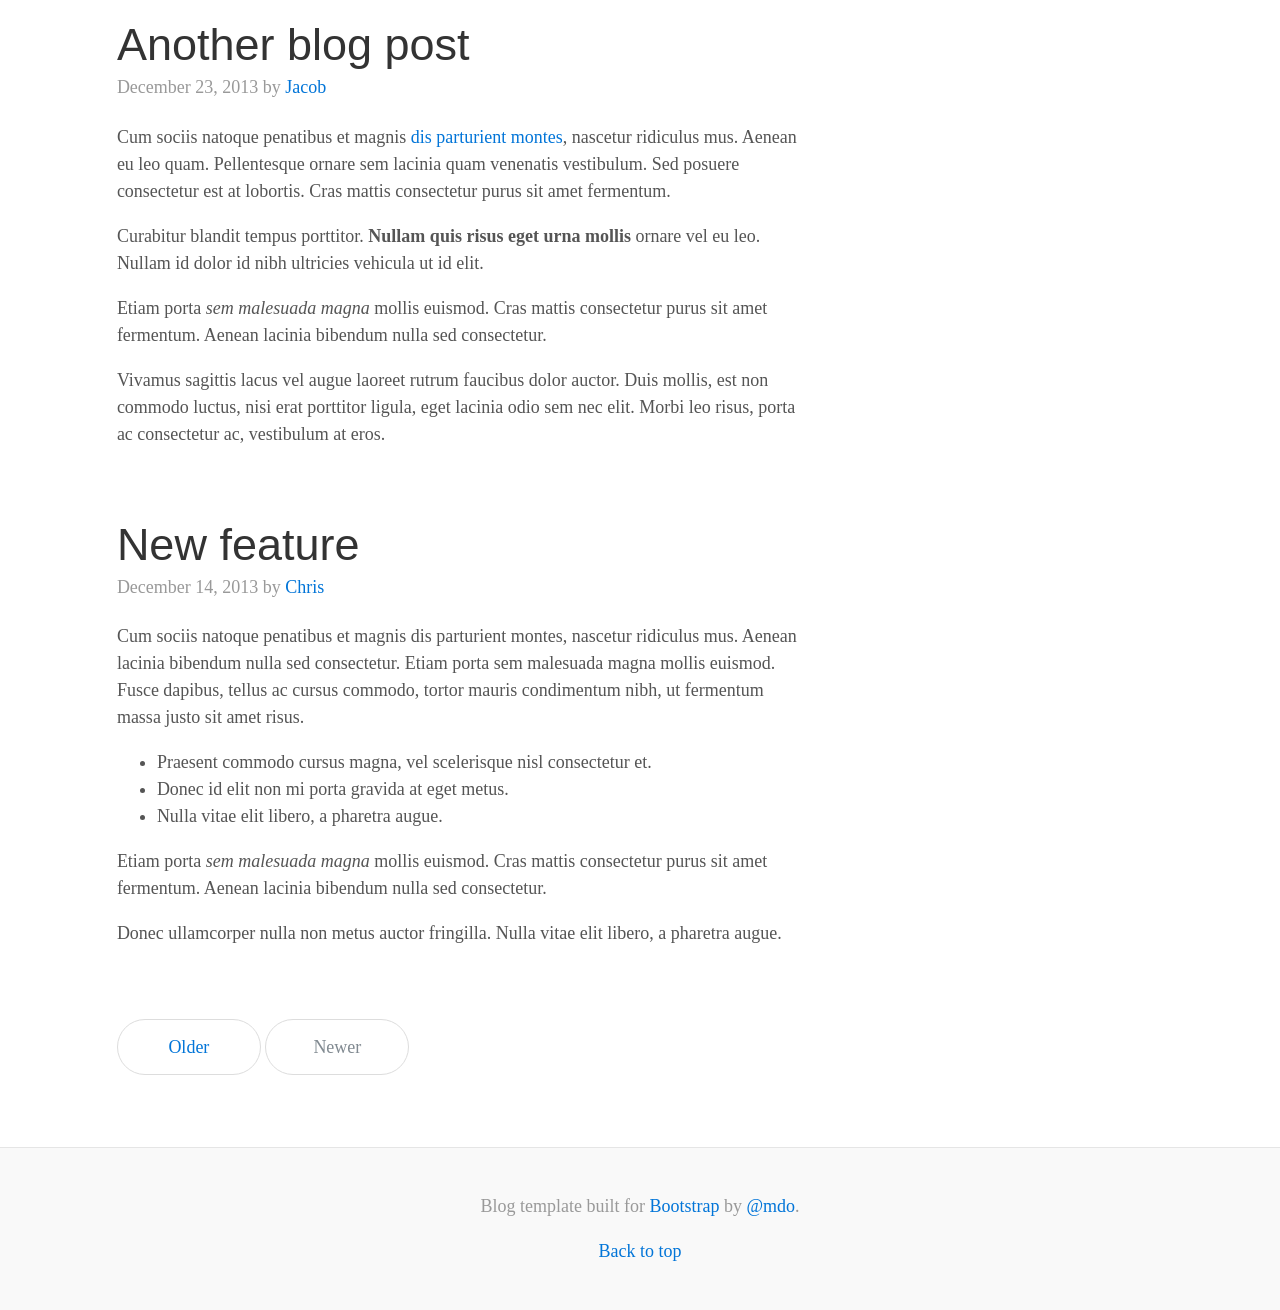
<file: src/bootstrap-4.0.0-alpha.2/docs/examples/blog/index.html>
<!DOCTYPE html>
<html lang="en">
  <head>
    <meta charset="utf-8">
    <meta http-equiv="X-UA-Compatible" content="IE=edge">
    <meta name="viewport" content="width=device-width, initial-scale=1, shrink-to-fit=no">
    <!-- The above 3 meta tags *must* come first in the head; any other head content must come *after* these tags -->
    <meta name="description" content="">
    <meta name="author" content="">
    <link rel="icon" href="../../favicon.ico">

    <title>Blog Template for Bootstrap</title>

    <!-- Bootstrap core CSS -->
    <link href="../../dist/css/bootstrap.min.css" rel="stylesheet">

    <!-- Custom styles for this template -->
    <link href="blog.css" rel="stylesheet">
  </head>

  <body>

    <div class="blog-masthead">
      <div class="container">
        <nav class="nav blog-nav">
          <a class="nav-link active" href="#">Home</a>
          <a class="nav-link" href="#">New features</a>
          <a class="nav-link" href="#">Press</a>
          <a class="nav-link" href="#">New hires</a>
          <a class="nav-link" href="#">About</a>
        </nav>
      </div>
    </div>

    <div class="blog-header">
      <div class="container">
        <h1 class="blog-title">The Bootstrap Blog</h1>
        <p class="lead blog-description">An example blog template built with Bootstrap.</p>
      </div>
    </div>

    <div class="container">

      <div class="row">

        <div class="col-sm-8 blog-main">

          <div class="blog-post">
            <h2 class="blog-post-title">Sample blog post</h2>
            <p class="blog-post-meta">January 1, 2014 by <a href="#">Mark</a></p>

            <p>This blog post shows a few different types of content that's supported and styled with Bootstrap. Basic typography, images, and code are all supported.</p>
            <hr>
            <p>Cum sociis natoque penatibus et magnis <a href="#">dis parturient montes</a>, nascetur ridiculus mus. Aenean eu leo quam. Pellentesque ornare sem lacinia quam venenatis vestibulum. Sed posuere consectetur est at lobortis. Cras mattis consectetur purus sit amet fermentum.</p>
            <blockquote>
              <p>Curabitur blandit tempus porttitor. <strong>Nullam quis risus eget urna mollis</strong> ornare vel eu leo. Nullam id dolor id nibh ultricies vehicula ut id elit.</p>
            </blockquote>
            <p>Etiam porta <em>sem malesuada magna</em> mollis euismod. Cras mattis consectetur purus sit amet fermentum. Aenean lacinia bibendum nulla sed consectetur.</p>
            <h2>Heading</h2>
            <p>Vivamus sagittis lacus vel augue laoreet rutrum faucibus dolor auctor. Duis mollis, est non commodo luctus, nisi erat porttitor ligula, eget lacinia odio sem nec elit. Morbi leo risus, porta ac consectetur ac, vestibulum at eros.</p>
            <h3>Sub-heading</h3>
            <p>Cum sociis natoque penatibus et magnis dis parturient montes, nascetur ridiculus mus.</p>
            <pre><code>Example code block</code></pre>
            <p>Aenean lacinia bibendum nulla sed consectetur. Etiam porta sem malesuada magna mollis euismod. Fusce dapibus, tellus ac cursus commodo, tortor mauris condimentum nibh, ut fermentum massa.</p>
            <h3>Sub-heading</h3>
            <p>Cum sociis natoque penatibus et magnis dis parturient montes, nascetur ridiculus mus. Aenean lacinia bibendum nulla sed consectetur. Etiam porta sem malesuada magna mollis euismod. Fusce dapibus, tellus ac cursus commodo, tortor mauris condimentum nibh, ut fermentum massa justo sit amet risus.</p>
            <ul>
              <li>Praesent commodo cursus magna, vel scelerisque nisl consectetur et.</li>
              <li>Donec id elit non mi porta gravida at eget metus.</li>
              <li>Nulla vitae elit libero, a pharetra augue.</li>
            </ul>
            <p>Donec ullamcorper nulla non metus auctor fringilla. Nulla vitae elit libero, a pharetra augue.</p>
            <ol>
              <li>Vestibulum id ligula porta felis euismod semper.</li>
              <li>Cum sociis natoque penatibus et magnis dis parturient montes, nascetur ridiculus mus.</li>
              <li>Maecenas sed diam eget risus varius blandit sit amet non magna.</li>
            </ol>
            <p>Cras mattis consectetur purus sit amet fermentum. Sed posuere consectetur est at lobortis.</p>
          </div><!-- /.blog-post -->

          <div class="blog-post">
            <h2 class="blog-post-title">Another blog post</h2>
            <p class="blog-post-meta">December 23, 2013 by <a href="#">Jacob</a></p>

            <p>Cum sociis natoque penatibus et magnis <a href="#">dis parturient montes</a>, nascetur ridiculus mus. Aenean eu leo quam. Pellentesque ornare sem lacinia quam venenatis vestibulum. Sed posuere consectetur est at lobortis. Cras mattis consectetur purus sit amet fermentum.</p>
            <blockquote>
              <p>Curabitur blandit tempus porttitor. <strong>Nullam quis risus eget urna mollis</strong> ornare vel eu leo. Nullam id dolor id nibh ultricies vehicula ut id elit.</p>
            </blockquote>
            <p>Etiam porta <em>sem malesuada magna</em> mollis euismod. Cras mattis consectetur purus sit amet fermentum. Aenean lacinia bibendum nulla sed consectetur.</p>
            <p>Vivamus sagittis lacus vel augue laoreet rutrum faucibus dolor auctor. Duis mollis, est non commodo luctus, nisi erat porttitor ligula, eget lacinia odio sem nec elit. Morbi leo risus, porta ac consectetur ac, vestibulum at eros.</p>
          </div><!-- /.blog-post -->

          <div class="blog-post">
            <h2 class="blog-post-title">New feature</h2>
            <p class="blog-post-meta">December 14, 2013 by <a href="#">Chris</a></p>

            <p>Cum sociis natoque penatibus et magnis dis parturient montes, nascetur ridiculus mus. Aenean lacinia bibendum nulla sed consectetur. Etiam porta sem malesuada magna mollis euismod. Fusce dapibus, tellus ac cursus commodo, tortor mauris condimentum nibh, ut fermentum massa justo sit amet risus.</p>
            <ul>
              <li>Praesent commodo cursus magna, vel scelerisque nisl consectetur et.</li>
              <li>Donec id elit non mi porta gravida at eget metus.</li>
              <li>Nulla vitae elit libero, a pharetra augue.</li>
            </ul>
            <p>Etiam porta <em>sem malesuada magna</em> mollis euismod. Cras mattis consectetur purus sit amet fermentum. Aenean lacinia bibendum nulla sed consectetur.</p>
            <p>Donec ullamcorper nulla non metus auctor fringilla. Nulla vitae elit libero, a pharetra augue.</p>
          </div><!-- /.blog-post -->

          <nav>
            <ul class="pager">
              <li><a href="#">Older</a></li>
              <li class="disabled"><a href="#">Newer</a></li>
            </ul>
          </nav>

        </div><!-- /.blog-main -->

        <div class="col-sm-3 col-sm-offset-1 blog-sidebar">
          <div class="sidebar-module sidebar-module-inset">
            <h4>About</h4>
            <p>Etiam porta <em>sem malesuada magna</em> mollis euismod. Cras mattis consectetur purus sit amet fermentum. Aenean lacinia bibendum nulla sed consectetur.</p>
          </div>
          <div class="sidebar-module">
            <h4>Archives</h4>
            <ol class="list-unstyled">
              <li><a href="#">March 2014</a></li>
              <li><a href="#">February 2014</a></li>
              <li><a href="#">January 2014</a></li>
              <li><a href="#">December 2013</a></li>
              <li><a href="#">November 2013</a></li>
              <li><a href="#">October 2013</a></li>
              <li><a href="#">September 2013</a></li>
              <li><a href="#">August 2013</a></li>
              <li><a href="#">July 2013</a></li>
              <li><a href="#">June 2013</a></li>
              <li><a href="#">May 2013</a></li>
              <li><a href="#">April 2013</a></li>
            </ol>
          </div>
          <div class="sidebar-module">
            <h4>Elsewhere</h4>
            <ol class="list-unstyled">
              <li><a href="#">GitHub</a></li>
              <li><a href="#">Twitter</a></li>
              <li><a href="#">Facebook</a></li>
            </ol>
          </div>
        </div><!-- /.blog-sidebar -->

      </div><!-- /.row -->

    </div><!-- /.container -->

    <footer class="blog-footer">
      <p>Blog template built for <a href="http://getbootstrap.com">Bootstrap</a> by <a href="https://twitter.com/mdo">@mdo</a>.</p>
      <p>
        <a href="#">Back to top</a>
      </p>
    </footer>


    <!-- Bootstrap core JavaScript
    ================================================== -->
    <!-- Placed at the end of the document so the pages load faster -->
    <script src="https://ajax.googleapis.com/ajax/libs/jquery/2.1.4/jquery.min.js"></script>
    <script>window.jQuery || document.write('<script src="../../assets/js/vendor/jquery.min.js"><\/script>')</script>
    <script src="../../dist/js/bootstrap.min.js"></script>
    <!-- IE10 viewport hack for Surface/desktop Windows 8 bug -->
    <script src="../../assets/js/ie10-viewport-bug-workaround.js"></script>
  </body>
</html>
</file>
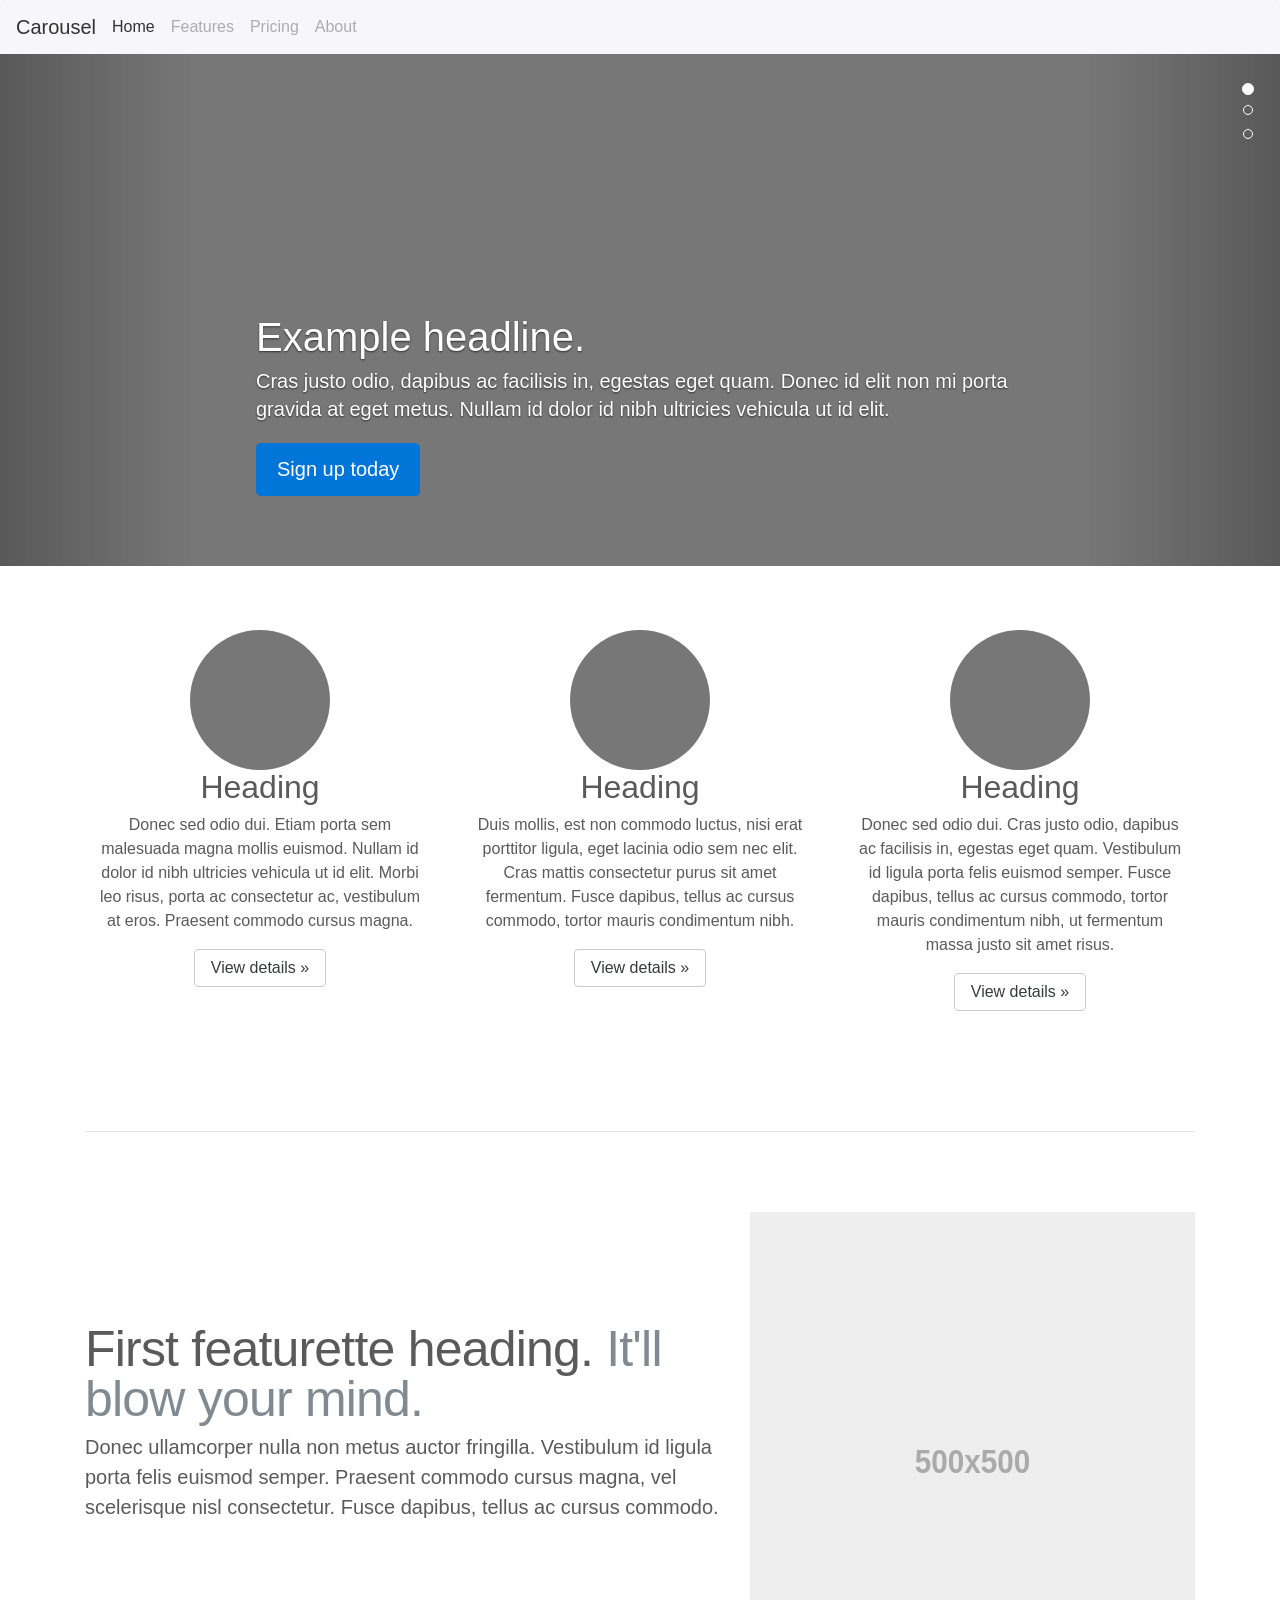
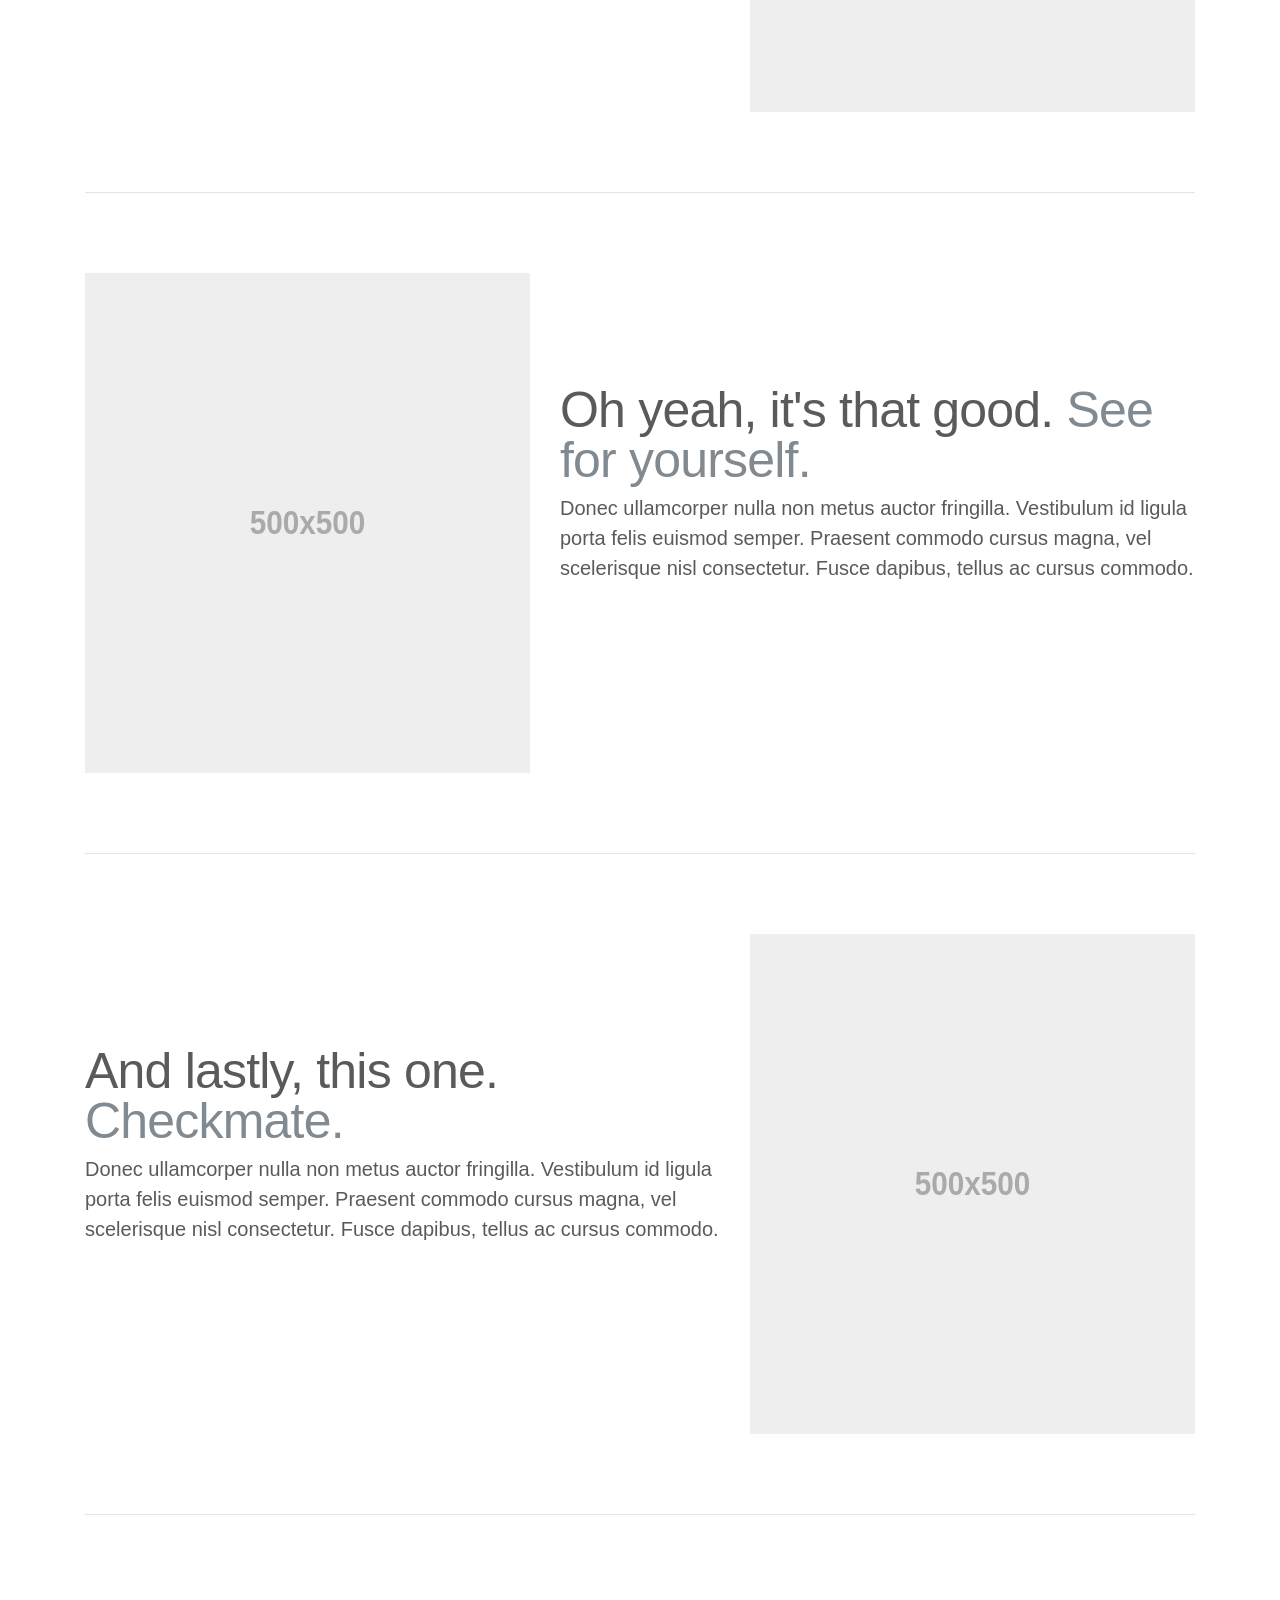
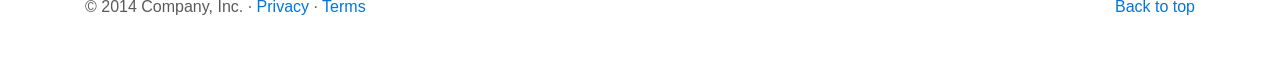
<file: src/bootstrap-4.0.0-alpha.2/docs/examples/carousel/index.html>
<!DOCTYPE html>
<html lang="en">
  <head>
    <meta charset="utf-8">
    <meta http-equiv="X-UA-Compatible" content="IE=edge">
    <meta name="viewport" content="width=device-width, initial-scale=1, shrink-to-fit=no">
    <!-- The above 3 meta tags *must* come first in the head; any other head content must come *after* these tags -->
    <meta name="description" content="">
    <meta name="author" content="">
    <link rel="icon" href="../../favicon.ico">

    <title>Carousel Template for Bootstrap</title>

    <!-- Bootstrap core CSS -->
    <link href="../../dist/css/bootstrap.min.css" rel="stylesheet">

    <!-- Custom styles for this template -->
    <link href="carousel.css" rel="stylesheet">
  </head>
  <body>

    <nav class="navbar navbar-static-top navbar-light bg-faded">
      <a href="#" class="navbar-brand">Carousel</a>
      <ul class="nav navbar-nav">
        <li class="nav-item active">
          <a class="nav-link" href="#">Home <span class="sr-only">(current)</span></a>
        </li>
        <li class="nav-item">
          <a class="nav-link" href="#">Features</a>
        </li>
        <li class="nav-item">
          <a class="nav-link" href="#">Pricing</a>
        </li>
        <li class="nav-item">
          <a class="nav-link" href="#">About</a>
        </li>
      </ul>
    </nav>


    <!-- Carousel
    ================================================== -->
    <div id="myCarousel" class="carousel slide" data-ride="carousel">
      <!-- Indicators -->
      <ol class="carousel-indicators">
        <li data-target="#myCarousel" data-slide-to="0" class="active"></li>
        <li data-target="#myCarousel" data-slide-to="1"></li>
        <li data-target="#myCarousel" data-slide-to="2"></li>
      </ol>
      <div class="carousel-inner" role="listbox">
        <div class="carousel-item active">
          <img class="first-slide" src="[data-uri]" alt="First slide">
          <div class="container">
            <div class="carousel-caption text-xs-left">
              <h1>Example headline.</h1>
              <p>Cras justo odio, dapibus ac facilisis in, egestas eget quam. Donec id elit non mi porta gravida at eget metus. Nullam id dolor id nibh ultricies vehicula ut id elit.</p>
              <p><a class="btn btn-lg btn-primary" href="#" role="button">Sign up today</a></p>
            </div>
          </div>
        </div>
        <div class="carousel-item">
          <img class="second-slide" src="[data-uri]" alt="Second slide">
          <div class="container">
            <div class="carousel-caption">
              <h1>Another example headline.</h1>
              <p>Cras justo odio, dapibus ac facilisis in, egestas eget quam. Donec id elit non mi porta gravida at eget metus. Nullam id dolor id nibh ultricies vehicula ut id elit.</p>
              <p><a class="btn btn-lg btn-primary" href="#" role="button">Learn more</a></p>
            </div>
          </div>
        </div>
        <div class="carousel-item">
          <img class="third-slide" src="[data-uri]" alt="Third slide">
          <div class="container">
            <div class="carousel-caption text-xs-right">
              <h1>One more for good measure.</h1>
              <p>Cras justo odio, dapibus ac facilisis in, egestas eget quam. Donec id elit non mi porta gravida at eget metus. Nullam id dolor id nibh ultricies vehicula ut id elit.</p>
              <p><a class="btn btn-lg btn-primary" href="#" role="button">Browse gallery</a></p>
            </div>
          </div>
        </div>
      </div>
      <a class="left carousel-control" href="#myCarousel" role="button" data-slide="prev">
        <span class="glyphicon glyphicon-chevron-left" aria-hidden="true"></span>
        <span class="sr-only">Previous</span>
      </a>
      <a class="right carousel-control" href="#myCarousel" role="button" data-slide="next">
        <span class="glyphicon glyphicon-chevron-right" aria-hidden="true"></span>
        <span class="sr-only">Next</span>
      </a>
    </div><!-- /.carousel -->


    <!-- Marketing messaging and featurettes
    ================================================== -->
    <!-- Wrap the rest of the page in another container to center all the content. -->

    <div class="container marketing">

      <!-- Three columns of text below the carousel -->
      <div class="row">
        <div class="col-lg-4">
          <img class="img-circle" src="[data-uri]" alt="Generic placeholder image" width="140" height="140">
          <h2>Heading</h2>
          <p>Donec sed odio dui. Etiam porta sem malesuada magna mollis euismod. Nullam id dolor id nibh ultricies vehicula ut id elit. Morbi leo risus, porta ac consectetur ac, vestibulum at eros. Praesent commodo cursus magna.</p>
          <p><a class="btn btn-secondary" href="#" role="button">View details &raquo;</a></p>
        </div><!-- /.col-lg-4 -->
        <div class="col-lg-4">
          <img class="img-circle" src="[data-uri]" alt="Generic placeholder image" width="140" height="140">
          <h2>Heading</h2>
          <p>Duis mollis, est non commodo luctus, nisi erat porttitor ligula, eget lacinia odio sem nec elit. Cras mattis consectetur purus sit amet fermentum. Fusce dapibus, tellus ac cursus commodo, tortor mauris condimentum nibh.</p>
          <p><a class="btn btn-secondary" href="#" role="button">View details &raquo;</a></p>
        </div><!-- /.col-lg-4 -->
        <div class="col-lg-4">
          <img class="img-circle" src="[data-uri]" alt="Generic placeholder image" width="140" height="140">
          <h2>Heading</h2>
          <p>Donec sed odio dui. Cras justo odio, dapibus ac facilisis in, egestas eget quam. Vestibulum id ligula porta felis euismod semper. Fusce dapibus, tellus ac cursus commodo, tortor mauris condimentum nibh, ut fermentum massa justo sit amet risus.</p>
          <p><a class="btn btn-secondary" href="#" role="button">View details &raquo;</a></p>
        </div><!-- /.col-lg-4 -->
      </div><!-- /.row -->


      <!-- START THE FEATURETTES -->

      <hr class="featurette-divider">

      <div class="row featurette">
        <div class="col-md-7">
          <h2 class="featurette-heading">First featurette heading. <span class="text-muted">It'll blow your mind.</span></h2>
          <p class="lead">Donec ullamcorper nulla non metus auctor fringilla. Vestibulum id ligula porta felis euismod semper. Praesent commodo cursus magna, vel scelerisque nisl consectetur. Fusce dapibus, tellus ac cursus commodo.</p>
        </div>
        <div class="col-md-5">
          <img class="featurette-image img-fluid center-block" data-src="holder.js/500x500/auto" alt="Generic placeholder image">
        </div>
      </div>

      <hr class="featurette-divider">

      <div class="row featurette">
        <div class="col-md-7 col-md-push-5">
          <h2 class="featurette-heading">Oh yeah, it's that good. <span class="text-muted">See for yourself.</span></h2>
          <p class="lead">Donec ullamcorper nulla non metus auctor fringilla. Vestibulum id ligula porta felis euismod semper. Praesent commodo cursus magna, vel scelerisque nisl consectetur. Fusce dapibus, tellus ac cursus commodo.</p>
        </div>
        <div class="col-md-5 col-md-pull-7">
          <img class="featurette-image img-fluid center-block" data-src="holder.js/500x500/auto" alt="Generic placeholder image">
        </div>
      </div>

      <hr class="featurette-divider">

      <div class="row featurette">
        <div class="col-md-7">
          <h2 class="featurette-heading">And lastly, this one. <span class="text-muted">Checkmate.</span></h2>
          <p class="lead">Donec ullamcorper nulla non metus auctor fringilla. Vestibulum id ligula porta felis euismod semper. Praesent commodo cursus magna, vel scelerisque nisl consectetur. Fusce dapibus, tellus ac cursus commodo.</p>
        </div>
        <div class="col-md-5">
          <img class="featurette-image img-fluid center-block" data-src="holder.js/500x500/auto" alt="Generic placeholder image">
        </div>
      </div>

      <hr class="featurette-divider">

      <!-- /END THE FEATURETTES -->


      <!-- FOOTER -->
      <footer>
        <p class="pull-xs-right"><a href="#">Back to top</a></p>
        <p>&copy; 2014 Company, Inc. &middot; <a href="#">Privacy</a> &middot; <a href="#">Terms</a></p>
      </footer>

    </div><!-- /.container -->


    <!-- Bootstrap core JavaScript
    ================================================== -->
    <!-- Placed at the end of the document so the pages load faster -->
    <script src="https://ajax.googleapis.com/ajax/libs/jquery/2.1.4/jquery.min.js"></script>
    <script>window.jQuery || document.write('<script src="../../assets/js/vendor/jquery.min.js"><\/script>')</script>
    <script src="../../dist/js/bootstrap.min.js"></script>
    <!-- Just to make our placeholder images work. Don't actually copy the next line! -->
    <script src="../../assets/js/vendor/holder.min.js"></script>
    <!-- IE10 viewport hack for Surface/desktop Windows 8 bug -->
    <script src="../../assets/js/ie10-viewport-bug-workaround.js"></script>
  </body>
</html>
</file>
<file: stylesheets/stylesheet.css>
/*******************************************************************************
Slate Theme for GitHub Pages
by Jason Costello, @jsncostello
*******************************************************************************/

@import url(github-light.css);

/*******************************************************************************
MeyerWeb Reset
*******************************************************************************/

html, body, div, span, applet, object, iframe,
h1, h2, h3, h4, h5, h6, p, blockquote, pre,
a, abbr, acronym, address, big, cite, code,
del, dfn, em, img, ins, kbd, q, s, samp,
small, strike, strong, sub, sup, tt, var,
b, u, i, center,
dl, dt, dd, ol, ul, li,
fieldset, form, label, legend,
table, caption, tbody, tfoot, thead, tr, th, td,
article, aside, canvas, details, embed,
figure, figcaption, footer, header, hgroup,
menu, nav, output, ruby, section, summary,
time, mark, audio, video {
  margin: 0;
  padding: 0;
  border: 0;
  font: inherit;
  vertical-align: baseline;
}

/* HTML5 display-role reset for older browsers */
article, aside, details, figcaption, figure,
footer, header, hgroup, menu, nav, section {
  display: block;
}

ol, ul {
  list-style: none;
}

table {
  border-collapse: collapse;
  border-spacing: 0;
}

/*******************************************************************************
Theme Styles
*******************************************************************************/

body {
  box-sizing: border-box;
  color:#373737;
  background: #212121;
  font-size: 16px;
  font-family: 'Myriad Pro', Calibri, Helvetica, Arial, sans-serif;
  line-height: 1.5;
  -webkit-font-smoothing: antialiased;
}

h1, h2, h3, h4, h5, h6 {
  margin: 10px 0;
  font-weight: 700;
  color:#222222;
  font-family: 'Lucida Grande', 'Calibri', Helvetica, Arial, sans-serif;
  letter-spacing: -1px;
}

h1 {
  font-size: 36px;
  font-weight: 700;
}

h2 {
  padding-bottom: 10px;
  font-size: 32px;
  background: url('../images/bg_hr.png') repeat-x bottom;
}

h3 {
  font-size: 24px;
}

h4 {
  font-size: 21px;
}

h5 {
  font-size: 18px;
}

h6 {
  font-size: 16px;
}

p {
  margin: 10px 0 15px 0;
}

footer p {
  color: #f2f2f2;
}

a {
  text-decoration: none;
  color: #007edf;
  text-shadow: none;

  transition: color 0.5s ease;
  transition: text-shadow 0.5s ease;
  -webkit-transition: color 0.5s ease;
  -webkit-transition: text-shadow 0.5s ease;
  -moz-transition: color 0.5s ease;
  -moz-transition: text-shadow 0.5s ease;
  -o-transition: color 0.5s ease;
  -o-transition: text-shadow 0.5s ease;
  -ms-transition: color 0.5s ease;
  -ms-transition: text-shadow 0.5s ease;
}

a:hover, a:focus {text-decoration: underline;}

footer a {
  color: #F2F2F2;
  text-decoration: underline;
}

em {
  font-style: italic;
}

strong {
  font-weight: bold;
}

img {
  position: relative;
  margin: 0 auto;
  max-width: 739px;
  padding: 5px;
  margin: 10px 0 10px 0;
  border: 1px solid #ebebeb;

  box-shadow: 0 0 5px #ebebeb;
  -webkit-box-shadow: 0 0 5px #ebebeb;
  -moz-box-shadow: 0 0 5px #ebebeb;
  -o-box-shadow: 0 0 5px #ebebeb;
  -ms-box-shadow: 0 0 5px #ebebeb;
}

p img {
  display: inline;
  margin: 0;
  padding: 0;
  vertical-align: middle;
  text-align: center;
  border: none;
}

pre, code {
  width: 100%;
  color: #222;
  background-color: #fff;

  font-family: Monaco, "Bitstream Vera Sans Mono", "Lucida Console", Terminal, monospace;
  font-size: 14px;

  border-radius: 2px;
  -moz-border-radius: 2px;
  -webkit-border-radius: 2px;
}

pre {
  width: 100%;
  padding: 10px;
  box-shadow: 0 0 10px rgba(0,0,0,.1);
  overflow: auto;
}

code {
  padding: 3px;
  margin: 0 3px;
  box-shadow: 0 0 10px rgba(0,0,0,.1);
}

pre code {
  display: block;
  box-shadow: none;
}

blockquote {
  color: #666;
  margin-bottom: 20px;
  padding: 0 0 0 20px;
  border-left: 3px solid #bbb;
}


ul, ol, dl {
  margin-bottom: 15px
}

ul {
  list-style-position: inside;
  list-style: disc;
  padding-left: 20px;
}

ol {
  list-style-position: inside;
  list-style: decimal;
  padding-left: 20px;
}

dl dt {
  font-weight: bold;
}

dl dd {
  padding-left: 20px;
  font-style: italic;
}

dl p {
  padding-left: 20px;
  font-style: italic;
}

hr {
  height: 1px;
  margin-bottom: 5px;
  border: none;
  background: url('../images/bg_hr.png') repeat-x center;
}

table {
  border: 1px solid #373737;
  margin-bottom: 20px;
  text-align: left;
 }

th {
  font-family: 'Lucida Grande', 'Helvetica Neue', Helvetica, Arial, sans-serif;
  padding: 10px;
  background: #373737;
  color: #fff;
 }

td {
  padding: 10px;
  border: 1px solid #373737;
 }

form {
  background: #f2f2f2;
  padding: 20px;
}

/*******************************************************************************
Full-Width Styles
*******************************************************************************/

.outer {
  width: 100%;
}

.inner {
  position: relative;
  max-width: 640px;
  padding: 20px 10px;
  margin: 0 auto;
}

#forkme_banner {
  display: block;
  position: absolute;
  top:0;
  right: 10px;
  z-index: 10;
  padding: 10px 50px 10px 10px;
  color: #fff;
  background: url('../images/blacktocat.png') #0090ff no-repeat 95% 50%;
  font-weight: 700;
  box-shadow: 0 0 10px rgba(0,0,0,.5);
  border-bottom-left-radius: 2px;
  border-bottom-right-radius: 2px;
}

#header_wrap {
  background: #212121;
  background: -moz-linear-gradient(top, #373737, #212121);
  background: -webkit-linear-gradient(top, #373737, #212121);
  background: -ms-linear-gradient(top, #373737, #212121);
  background: -o-linear-gradient(top, #373737, #212121);
  background: linear-gradient(top, #373737, #212121);
}

#header_wrap .inner {
  padding: 50px 10px 30px 10px;
}

#project_title {
  margin: 0;
  color: #fff;
  font-size: 42px;
  font-weight: 700;
  text-shadow: #111 0px 0px 10px;
}

#project_tagline {
  color: #fff;
  font-size: 24px;
  font-weight: 300;
  background: none;
  text-shadow: #111 0px 0px 10px;
}

#downloads {
  position: absolute;
  width: 210px;
  z-index: 10;
  bottom: -40px;
  right: 0;
  height: 70px;
  background: url('../images/icon_download.png') no-repeat 0% 90%;
}

.zip_download_link {
  display: block;
  float: right;
  width: 90px;
  height:70px;
  text-indent: -5000px;
  overflow: hidden;
  background: url(../images/sprite_download.png) no-repeat bottom left;
}

.tar_download_link {
  display: block;
  float: right;
  width: 90px;
  height:70px;
  text-indent: -5000px;
  overflow: hidden;
  background: url(../images/sprite_download.png) no-repeat bottom right;
  margin-left: 10px;
}

.zip_download_link:hover {
  background: url(../images/sprite_download.png) no-repeat top left;
}

.tar_download_link:hover {
  background: url(../images/sprite_download.png) no-repeat top right;
}

#main_content_wrap {
  background: #f2f2f2;
  border-top: 1px solid #111;
  border-bottom: 1px solid #111;
}

#main_content {
  padding-top: 40px;
}

#footer_wrap {
  background: #212121;
}



/*******************************************************************************
Small Device Styles
*******************************************************************************/

@media screen and (max-width: 480px) {
  body {
    font-size:14px;
  }

  #downloads {
    display: none;
  }

  .inner {
    min-width: 320px;
    max-width: 480px;
  }

  #project_title {
  font-size: 32px;
  }

  h1 {
    font-size: 28px;
  }

  h2 {
    font-size: 24px;
  }

  h3 {
    font-size: 21px;
  }

  h4 {
    font-size: 18px;
  }

  h5 {
    font-size: 14px;
  }

  h6 {
    font-size: 12px;
  }

  code, pre {
    min-width: 320px;
    max-width: 480px;
    font-size: 11px;
  }

}
</file>
<file: site/module2-solution/css/styles-responsive-float.css>
/*==============================================================================
CSS responsive layout - float based.
==============================================================================*/

/* Simple Responsive Framework. */

/* Arrange media queries from smallest device to largest device.
   This seems to match Bootstrap's approach, templates for medium 
   apply to larger devices even if you haven't specified a large device class.
   I.e. larger device classes override smaller device classes, so they 
   appear afterwards in the CSS file specification. */

/* The container, container-fluid, and row classes apply to all media. */

.container-fluid {
    width: 100%;
}

.row {
    width: 100%;
}

/* Mobile: [0, 768px) */
@media (max-width: 767px) {
  .col-xs-1, .col-xs-2, .col-xs-3, .col-xs-4, .col-xs-5, .col-xs-6, .col-xs-7, .col-xs-8, .col-xs-9, .col-xs-10, .col-xs-11, .col-xs-12 {
    float: left;
  }
  .col-xs-1 {
    width: 8.33%;
  }
  .col-xs-2 {
    width: 16.66%;
  }
  .col-xs-3 {
    width: 25%;
  }
  .col-xs-4 {
    width: 33.33%;
  }
  .col-xs-5 {
    width: 41.66%;
  }
  .col-xs-6 {
    width: 50%;
  }
  .col-xs-7 {
    width: 58.33%;
  }
  .col-xs-8 {
    width: 66.66%;
  }
  .col-xs-9 {
    width: 74.99%;
  }
  .col-xs-10 {
    width: 83.33%;
  }
  .col-xs-11 {
    width: 91.66%;
  }
  .col-xs-12 {
    width: 100%;
  }
}

/* Tablet: [768 px, 992px) */
@media (min-width: 768px) and (max-width: 991px) {
  .col-sm-1, .col-sm-2, .col-sm-3, .col-sm-4, .col-sm-5, .col-sm-6, .col-sm-7, .col-sm-8, .col-sm-9, .col-sm-10, .col-sm-11, .col-sm-12 {
    float: left;
  }
  .col-sm-1 {
    width: 8.33%;
  }
  .col-sm-2 {
    width: 16.66%;
  }
  .col-sm-3 {
    width: 25%;
  }
  .col-sm-4 {
    width: 33.33%;
  }
  .col-sm-5 {
    width: 41.66%;
  }
  .col-sm-6 {
    width: 50%;
  }
  .col-sm-7 {
    width: 58.33%;
  }
  .col-sm-8 {
    width: 66.66%;
  }
  .col-sm-9 {
    width: 74.99%;
  }
  .col-sm-10 {
    width: 83.33%;
  }
  .col-sm-11 {
    width: 91.66%;
  }
  .col-sm-12 {
    width: 100%;
  }
}

/* Desktop: [992px,inf) */
@media (min-width: 992px) {
  .col-md-1, .col-md-2, .col-md-3, .col-md-4, .col-md-5, .col-md-6, .col-md-7, .col-md-8, .col-md-9, .col-md-10, .col-md-11, .col-md-12 {
    float: left;
  }
  .col-md-1 {
    width: 8.33%;
  }
  .col-md-2 {
    width: 16.66%;
  }
  .col-md-3 {
    width: 25%;
  }
  .col-md-4 {
    width: 33.33%;
  }
  .col-md-5 {
    width: 41.66%;
  }
  .col-md-6 {
    width: 50%;
  }
  .col-md-7 {
    width: 58.33%;
  }
  .col-md-8 {
    width: 66.66%;
  }
  .col-md-9 {
    width: 74.99%;
  }
  .col-md-10 {
    width: 83.33%;
  }
  .col-md-11 {
    width: 91.66%;
  }
  .col-md-12 {
    width: 100%;
  }
}
</file>
<file: site/module2-solution/css/styles-responsive-flex.css>
/*==============================================================================
CSS responsive layout - flex based.
==============================================================================*/

/* Simple Responsive Framework. */

/* Arrange media queries from smallest device to largest device.
   This seems to match Bootstrap's approach, templates for medium 
   apply to larger devices even if you haven't specified a large device class.
   I.e. larger device classes override smaller device classes, so they 
   appear afterwards in the CSS file specification. */

/* The container, container-fluid, and row classes apply to all media. */

.container-fluid {
    width: 100%;
}

.row {
    width: 100%;
    display: flex;
    flex-wrap: wrap;
}

/* Mobile: [0, 768px) */
@media (max-width: 767px) {
  .col-xs-1, .col-xs-2, .col-xs-3, .col-xs-4, .col-xs-5, .col-xs-6, .col-xs-7, .col-xs-8, .col-xs-9, .col-xs-10, .col-xs-11, .col-xs-12 {

  }
  .col-xs-1 {
    width: 8.33%;
    flex: 1 0 auto;
  }
  .col-xs-2 {
    width: 16.66%;
    flex: 2 0 auto;
  }
  .col-xs-3 {
    width: 25%;
    flex: 3 0 auto;
  }
  .col-xs-4 {
    width: 33.33%;
    flex: 4 0 auto;
  }
  .col-xs-5 {
    width: 41.66%;
    flex: 5 0 auto;
  }
  .col-xs-6 {
    width: 50%;
    flex: 6 0 auto;
  }
  .col-xs-7 {
    width: 58.33%;
    flex: 7 0 auto;
  }
  .col-xs-8 {
    width: 66.66%;
    flex: 8 0 auto;
  }
  .col-xs-9 {
    width: 74.99%;
    flex: 9 0 auto;
  }
  .col-xs-10 {
    width: 83.33%;
    flex: 10 0 auto;
  }
  .col-xs-11 {
    width: 91.66%;
    flex: 11 0 auto;
  }
  .col-xs-12 {
    width: 100%;
    flex: 12 0 auto;
  }
}

/* Tablet: [768 px, 992px) */
@media (min-width: 768px) and (max-width: 991px) {
  .col-sm-1, .col-sm-2, .col-sm-3, .col-sm-4, .col-sm-5, .col-sm-6, .col-sm-7, .col-sm-8, .col-sm-9, .col-sm-10, .col-sm-11, .col-sm-12 {

  }
  .col-sm-1 {
    width: 8.33%;
    flex: 1 0 auto;
  }
  .col-sm-2 {
    width: 16.66%;
    flex: 2 0 auto;
  }
  .col-sm-3 {
    width: 25%;
    flex: 3 0 auto;
  }
  .col-sm-4 {
    width: 33.33%;
    flex: 4 0 auto;
  }
  .col-sm-5 {
    width: 41.66%;
    flex: 5 0 auto;
  }
  .col-sm-6 {
    width: 50%;
    flex: 6 0 auto;
  }
  .col-sm-7 {
    width: 58.33%;
    flex: 7 0 auto;
  }
  .col-sm-8 {
    width: 66.66%;
    flex: 8 0 auto;
  }
  .col-sm-9 {
    width: 74.99%;
    flex: 9 0 auto;
  }
  .col-sm-10 {
    width: 83.33%;
    flex: 10 0 auto;
  }
  .col-sm-11 {
    width: 91.66%;
    flex: 11 0 auto;
  }
  .col-sm-12 {
    width: 100%;
    flex: 12 0 auto;
  }
}

/* Desktop: [992px,inf) */
@media (min-width: 992px) {
  .col-md-1, .col-md-2, .col-md-3, .col-md-4, .col-md-5, .col-md-6, .col-md-7, .col-md-8, .col-md-9, .col-md-10, .col-md-11, .col-md-12 {

  }
  .col-md-1 {
    width: 8.33%;
    flex: 1 0 auto;
  }
  .col-md-2 {
    width: 16.66%;
    flex: 2 0 auto;
  }
  .col-md-3 {
    width: 25%;
    flex: 3 0 auto;
  }
  .col-md-4 {
    width: 33.33%;
    flex: 4 0 auto;
  }
  .col-md-5 {
    width: 41.66%;
    flex: 5 0 auto;
  }
  .col-md-6 {
    width: 50%;
    flex: 6 0 auto;
  }
  .col-md-7 {
    width: 58.33%;
    flex: 7 0 auto;
  }
  .col-md-8 {
    width: 66.66%;
    flex: 8 0 auto;
  }
  .col-md-9 {
    width: 74.99%;
    flex: 9 0 auto;
  }
  .col-md-10 {
    width: 83.33%;
    flex: 10 0 auto;
  }
  .col-md-11 {
    width: 91.66%;
    flex: 11 0 auto;
  }
  .col-md-12 {
    width: 100%;
    flex: 12 0 auto;
  }
}
</file>
<file: site/module2-solution/css/styles.css>
/********** Base styles **********/
* {
    box-sizing: border-box;
    padding: 0;
    margin: 0;
    font-family: "Helvetica Neue", Helvetica, Arial, sans-serif;
}

body {
    padding: 10px;
}

h1 {
    text-align: center;
    font-size: 175%;
    padding: 20px;
}

.section-margin {
    padding: 10px;
    height: 100%;
}

section {
    border-width: 1px;
    border-style: solid;
    border-color: #000000;
    background-color: #DFDFDF;
    /*margin: 10px;*/
    clear: both;
    overflow: hidden;

    /*box-sizing: content-box;*/
    height: 100%;
}

p {
    padding: 5px 10px;    
}

ul {
    padding: 5px 10px;
    list-style-type: square;
    list-style-position: inside;
}

.section-title {
    float: right;
    width: 10em;
    border-width: 0px 0px 1px 1px;
    border-style: solid;
    border-color: #000000;
    text-align: center;
    font-size: 125%;
    font-weight: bold;
    padding: 5px 10px;    
}

.section-content {
    clear: both;
}

#section-title-1 {
    background-color: #265B6A;
    color: #FFFFFF;
}

#section-title-2 {
    background-color: #303D74;
    color: #FFFFFF;
}

#section-title-3 {
    background-color: #2A7E43;
    color: #FFFFFF;
}
</file>
<file: site/module5-solution/css/styles.css>
body {
  font-size: 16px;
  color: #fff;
  background-color: #61122f;
  font-family: 'Oxygen', sans-serif;
}

/** HEADER **/
#header-nav {
  background-color: #f6b319;
  border-radius: 0;
  border: 0;
}

#logo-img {
  background: url('../images/restaurant-logo_large.png') no-repeat;
  width: 150px;
  height: 150px;
  margin: 10px 15px 10px 0;
}

.navbar-brand {
  padding-top: 25px;
}
.navbar-brand h1 { /* Restaurant name */
  font-family: 'Lora', serif;
  color: #557c3e;
  font-size: 1.5em;
  text-transform: uppercase;
  font-weight: bold;
  text-shadow: 1px 1px 1px #222;
  margin-top: 0;
  margin-bottom: 0;
  line-height: .75;
}
.navbar-brand a:hover, .navbar-brand a:focus {
  text-decoration: none;
}
.navbar-brand p { /* Kosher cert */
  color: #000;
  text-transform: uppercase;
  font-size: .7em;
  margin-top: 15px;
}
.navbar-brand p span { /* Star-K */
  vertical-align: middle;
}

#nav-list {
  margin-top: 10px;
}
#nav-list a {
  color: #951C49;
  text-align: center;
}
#nav-list a:hover {
  background: #E7E7E7;
}
#nav-list a span {
  font-size: 1.8em;
}

#phone {
  margin-top: 5px;
}
#phone a { /* Phone number */
  text-align: right;
  padding-bottom: 0;
}
#phone div { /* We Deliver */
  color: #557c3e;
  text-align: right;
  padding-right: 15px;
}

.navbar-header button.navbar-toggle, .navbar-header .icon-bar {
  border: 1px solid #61122f;
}
.navbar-header button.navbar-toggle {
  clear: both;
  margin-top: -30px;
}
/* END HEADER */

/* FOOTER */
.panel-footer {
  margin-top: 30px;
  padding-top: 35px;
  padding-bottom: 30px;
  background-color: #222;
  border-top: 0;
}
.panel-footer div.row {
  margin-bottom: 35px;
}
#hours, #address {
  line-height: 2;
}
#hours > span, #address > span {
  font-size: 1.3em;
}
#address p {
  color: #557c3e;
  font-size: .8em;
  line-height: 1.8;
}
#testimonials {
  font-style: italic;
}
#testimonials p:nth-child(2) {
  margin-top: 25px;
}
/* END FOOTER */



/* HOME PAGE */
.container .jumbotron {
  box-shadow: 0 0 50px #3F0C1F;
  border: 2px solid #3F0C1F;
}

#menu-tile, #specials-tile, #map-tile {
  height: 250px;
  width: 100%;
  margin-bottom: 15px;
  position: relative;
  border: 2px solid #3F0C1F;
  overflow: hidden;
}
#menu-tile:hover, #specials-tile:hover, #map-tile:hover {
  box-shadow: 0 1px 5px 1px #cccccc;
}
#menu-tile {
  background: url('../images/menu-tile.jpg') no-repeat;
  background-position: center;
}
#specials-tile {
  background: url('../images/specials-tile.jpg') no-repeat;
  background-position: center;
}
#menu-tile span, #specials-tile span, #map-tile span {
  position: absolute;
  bottom: 0;
  right: 0;
  width: 100%;
  text-align: center;
  font-size: 1.6em;
  text-transform: uppercase;
  background-color: #000;
  color: #fff;
  opacity: .8;
}
/* END HOME PAGE */

/* MENU CATEGORIES PAGE */
.category-tile { 
  position: relative;
  border: 2px solid #3F0C1F;
  overflow: hidden;
  width: 200px;
  height: 200px;
  margin: 0 auto 15px;
}
.category-tile span {
  position: absolute;
  bottom: 0;
  right: 0;
  width: 100%;
  text-align: center;
  font-size: 1.2em;
  text-transform: uppercase;
  background-color: #000;
  color: #fff;
  opacity: .8;
}
.category-tile:hover {
  box-shadow: 0 1px 5px 1px #cccccc;
}

#menu-categories-title + div {
  margin-bottom: 50px;
}
/* END MENU CATEGORIES PAGE */

/* SINGLE CATEGORY PAGE */
.menu-item-tile {
  margin-bottom: 25px;
}
.menu-item-tile hr {
  width: 80%;
}
.menu-item-tile .menu-item-price {
  font-size: 1.1em;
  text-align: right;
  margin-top: -15px;
  margin-right: -15px;
}
.menu-item-tile .menu-item-price span {
  font-size: .6em;
}
.menu-item-photo {
  position: relative;
  border: 2px solid #3F0C1F; 
  overflow: hidden;
  padding: 0;
  margin-right: -15px;
  margin-left: auto;
  margin-bottom: 20px;
  max-width: 250px;
}
.menu-item-photo div {
  position: absolute;
  bottom: 0;
  right: 0;
  width: 80px;
  background-color: #557c3e;
  text-align: center;
}
.menu-item-description {
  padding-right: 30px;
}
h3.menu-item-title {
  margin: 0 0 10px;
}
.menu-item-details {
  font-size: .9em;
  font-style: italic;
}
/* END SINGLE CATEGORY PAGE */


/********** Large devices only **********/
@media (min-width: 1200px) {
  .container .jumbotron {
    background: url('../images/jumbotron_1200.jpg') no-repeat;
    height: 675px;
  }
}

/********** Medium devices only **********/
@media (min-width: 992px) and (max-width: 1199px) {
  /* Header */
  #logo-img {
    background: url('../images/restaurant-logo_medium.png') no-repeat;
    width: 100px;
    height: 100px;
    margin: 5px 5px 5px 0;
  }
  /* End Header */

  /* Home Page */
  .container .jumbotron {
    background: url('../images/jumbotron_992.jpg') no-repeat;
    height: 558px;
  }
  /* End Home Page */
}

/********** Small devices only **********/
@media (min-width: 768px) and (max-width: 991px) {
  /* Home Page */
  .container .jumbotron {
    background: url('../images/jumbotron_768.jpg') no-repeat;
    height: 432px;
  }
  /* End Home Page */
}

/********** Extra small devices only **********/
@media (max-width: 767px) {
  /* Header */
  .navbar-brand {
    padding-top: 10px;
    height: 80px;
  }
  .navbar-brand h1 { /* Restaurant name */
    padding-top: 10px;
    font-size: 5vw; /* 1vw = 1% of viewport width */
  }
  .navbar-brand p { /* Kosher cert */
    font-size: .6em;
    margin-top: 12px;
  }
  .navbar-brand p img { /* Star-K */
    height: 20px;
  }

  #collapsable-nav a { /* Collapsed nav menu text */
    font-size: 1.2em;
  }
  #collapsable-nav a span { /* Collapsed nav menu glyph */
    font-size: 1em;
    margin-right: 5px;
  }

  #call-btn > a {
    font-size: 1.5em;
    display: block;
    margin: 0 20px;
    padding: 10px;
    border: 2px solid #fff;
    background-color: #f6b319;
    color: #951c49;
  }
  #xs-deliver {
    margin-top: 5px;
    font-size: .7em;
    letter-spacing: .1em;
    text-transform: uppercase;
  }
  /* End Header */

  /* Footer */
  .panel-footer section {
    margin-bottom: 30px;
    text-align: center;
  }
  .panel-footer section:nth-child(3) {
    margin-bottom: 0; /* margin already exists on the whole row */
  }
  .panel-footer section hr {
    width: 50%;
  }
  /* End Footer */

  /* Home Page */
  .container .jumbotron {
    margin-top: 30px;
    padding: 0;
  }
  #menu-tile, #specials-tile {
    width: 360px;
    margin: 0 auto 15px;
  }

  .menu-item-photo {
    margin-right: auto;
  }
  .menu-item-tile .menu-item-price {
    text-align: center;
  }
  .menu-item-description {
    text-align: center;;
  }
}


/********** Super extra small devices Only :-) (e.g., iPhone 4) **********/
@media (max-width: 479px) {
  /* Header */
  .navbar-brand h1 { /* Restaurant name */
    padding-top: 5px;
    font-size: 6vw;
  }
  /* End Header */
  
  /* Home page */
  #menu-tile, #specials-tile {
    width: 280px;
    margin: 0 auto 15px;
  }

  .col-xxs-12 {
    position: relative;
    min-height: 1px;
    padding-right: 15px;
    padding-left: 15px;
    float: left;
    width: 100%;
  }
}
</file>
<file: src/module2_solution/css/styles-responsive-float.css>
/*==============================================================================
CSS responsive layout - float based.
==============================================================================*/

/* Simple Responsive Framework. */

/* Arrange media queries from smallest device to largest device.
   This seems to match Bootstrap's approach, templates for medium 
   apply to larger devices even if you haven't specified a large device class.
   I.e. larger device classes override smaller device classes, so they 
   appear afterwards in the CSS file specification. */

/* The container, container-fluid, and row classes apply to all media. */

.container-fluid {
    width: 100%;
}

.row {
    width: 100%;
}

/* Mobile: [0, 768px) */
@media (max-width: 767px) {
  .col-xs-1, .col-xs-2, .col-xs-3, .col-xs-4, .col-xs-5, .col-xs-6, .col-xs-7, .col-xs-8, .col-xs-9, .col-xs-10, .col-xs-11, .col-xs-12 {
    float: left;
  }
  .col-xs-1 {
    width: 8.33%;
  }
  .col-xs-2 {
    width: 16.66%;
  }
  .col-xs-3 {
    width: 25%;
  }
  .col-xs-4 {
    width: 33.33%;
  }
  .col-xs-5 {
    width: 41.66%;
  }
  .col-xs-6 {
    width: 50%;
  }
  .col-xs-7 {
    width: 58.33%;
  }
  .col-xs-8 {
    width: 66.66%;
  }
  .col-xs-9 {
    width: 74.99%;
  }
  .col-xs-10 {
    width: 83.33%;
  }
  .col-xs-11 {
    width: 91.66%;
  }
  .col-xs-12 {
    width: 100%;
  }
}

/* Tablet: [768 px, 992px) */
@media (min-width: 768px) and (max-width: 991px) {
  .col-sm-1, .col-sm-2, .col-sm-3, .col-sm-4, .col-sm-5, .col-sm-6, .col-sm-7, .col-sm-8, .col-sm-9, .col-sm-10, .col-sm-11, .col-sm-12 {
    float: left;
  }
  .col-sm-1 {
    width: 8.33%;
  }
  .col-sm-2 {
    width: 16.66%;
  }
  .col-sm-3 {
    width: 25%;
  }
  .col-sm-4 {
    width: 33.33%;
  }
  .col-sm-5 {
    width: 41.66%;
  }
  .col-sm-6 {
    width: 50%;
  }
  .col-sm-7 {
    width: 58.33%;
  }
  .col-sm-8 {
    width: 66.66%;
  }
  .col-sm-9 {
    width: 74.99%;
  }
  .col-sm-10 {
    width: 83.33%;
  }
  .col-sm-11 {
    width: 91.66%;
  }
  .col-sm-12 {
    width: 100%;
  }
}

/* Desktop: [992px,inf) */
@media (min-width: 992px) {
  .col-md-1, .col-md-2, .col-md-3, .col-md-4, .col-md-5, .col-md-6, .col-md-7, .col-md-8, .col-md-9, .col-md-10, .col-md-11, .col-md-12 {
    float: left;
  }
  .col-md-1 {
    width: 8.33%;
  }
  .col-md-2 {
    width: 16.66%;
  }
  .col-md-3 {
    width: 25%;
  }
  .col-md-4 {
    width: 33.33%;
  }
  .col-md-5 {
    width: 41.66%;
  }
  .col-md-6 {
    width: 50%;
  }
  .col-md-7 {
    width: 58.33%;
  }
  .col-md-8 {
    width: 66.66%;
  }
  .col-md-9 {
    width: 74.99%;
  }
  .col-md-10 {
    width: 83.33%;
  }
  .col-md-11 {
    width: 91.66%;
  }
  .col-md-12 {
    width: 100%;
  }
}
</file>
<file: src/module2_solution/css/styles-responsive-flex.css>
/*==============================================================================
CSS responsive layout - flex based.
==============================================================================*/

/* Simple Responsive Framework. */

/* Arrange media queries from smallest device to largest device.
   This seems to match Bootstrap's approach, templates for medium 
   apply to larger devices even if you haven't specified a large device class.
   I.e. larger device classes override smaller device classes, so they 
   appear afterwards in the CSS file specification. */

/* The container, container-fluid, and row classes apply to all media. */

.container-fluid {
    width: 100%;
}

.row {
    width: 100%;
    display: flex;
    flex-wrap: wrap;
}

/* Mobile: [0, 768px) */
@media (max-width: 767px) {
  .col-xs-1, .col-xs-2, .col-xs-3, .col-xs-4, .col-xs-5, .col-xs-6, .col-xs-7, .col-xs-8, .col-xs-9, .col-xs-10, .col-xs-11, .col-xs-12 {

  }
  .col-xs-1 {
    width: 8.33%;
    flex: 1 0 auto;
  }
  .col-xs-2 {
    width: 16.66%;
    flex: 2 0 auto;
  }
  .col-xs-3 {
    width: 25%;
    flex: 3 0 auto;
  }
  .col-xs-4 {
    width: 33.33%;
    flex: 4 0 auto;
  }
  .col-xs-5 {
    width: 41.66%;
    flex: 5 0 auto;
  }
  .col-xs-6 {
    width: 50%;
    flex: 6 0 auto;
  }
  .col-xs-7 {
    width: 58.33%;
    flex: 7 0 auto;
  }
  .col-xs-8 {
    width: 66.66%;
    flex: 8 0 auto;
  }
  .col-xs-9 {
    width: 74.99%;
    flex: 9 0 auto;
  }
  .col-xs-10 {
    width: 83.33%;
    flex: 10 0 auto;
  }
  .col-xs-11 {
    width: 91.66%;
    flex: 11 0 auto;
  }
  .col-xs-12 {
    width: 100%;
    flex: 12 0 auto;
  }
}

/* Tablet: [768 px, 992px) */
@media (min-width: 768px) and (max-width: 991px) {
  .col-sm-1, .col-sm-2, .col-sm-3, .col-sm-4, .col-sm-5, .col-sm-6, .col-sm-7, .col-sm-8, .col-sm-9, .col-sm-10, .col-sm-11, .col-sm-12 {

  }
  .col-sm-1 {
    width: 8.33%;
    flex: 1 0 auto;
  }
  .col-sm-2 {
    width: 16.66%;
    flex: 2 0 auto;
  }
  .col-sm-3 {
    width: 25%;
    flex: 3 0 auto;
  }
  .col-sm-4 {
    width: 33.33%;
    flex: 4 0 auto;
  }
  .col-sm-5 {
    width: 41.66%;
    flex: 5 0 auto;
  }
  .col-sm-6 {
    width: 50%;
    flex: 6 0 auto;
  }
  .col-sm-7 {
    width: 58.33%;
    flex: 7 0 auto;
  }
  .col-sm-8 {
    width: 66.66%;
    flex: 8 0 auto;
  }
  .col-sm-9 {
    width: 74.99%;
    flex: 9 0 auto;
  }
  .col-sm-10 {
    width: 83.33%;
    flex: 10 0 auto;
  }
  .col-sm-11 {
    width: 91.66%;
    flex: 11 0 auto;
  }
  .col-sm-12 {
    width: 100%;
    flex: 12 0 auto;
  }
}

/* Desktop: [992px,inf) */
@media (min-width: 992px) {
  .col-md-1, .col-md-2, .col-md-3, .col-md-4, .col-md-5, .col-md-6, .col-md-7, .col-md-8, .col-md-9, .col-md-10, .col-md-11, .col-md-12 {

  }
  .col-md-1 {
    width: 8.33%;
    flex: 1 0 auto;
  }
  .col-md-2 {
    width: 16.66%;
    flex: 2 0 auto;
  }
  .col-md-3 {
    width: 25%;
    flex: 3 0 auto;
  }
  .col-md-4 {
    width: 33.33%;
    flex: 4 0 auto;
  }
  .col-md-5 {
    width: 41.66%;
    flex: 5 0 auto;
  }
  .col-md-6 {
    width: 50%;
    flex: 6 0 auto;
  }
  .col-md-7 {
    width: 58.33%;
    flex: 7 0 auto;
  }
  .col-md-8 {
    width: 66.66%;
    flex: 8 0 auto;
  }
  .col-md-9 {
    width: 74.99%;
    flex: 9 0 auto;
  }
  .col-md-10 {
    width: 83.33%;
    flex: 10 0 auto;
  }
  .col-md-11 {
    width: 91.66%;
    flex: 11 0 auto;
  }
  .col-md-12 {
    width: 100%;
    flex: 12 0 auto;
  }
}
</file>
<file: src/module2_solution/css/styles.css>
/********** Base styles **********/
* {
    box-sizing: border-box;
    padding: 0;
    margin: 0;
    font-family: "Helvetica Neue", Helvetica, Arial, sans-serif;
}

body {
    padding: 10px;
}

h1 {
    text-align: center;
    font-size: 175%;
    padding: 20px;
}

.section-margin {
    padding: 10px;
    height: 100%;
}

section {
    border-width: 1px;
    border-style: solid;
    border-color: #000000;
    background-color: #DFDFDF;
    /*margin: 10px;*/
    clear: both;
    overflow: hidden;

    /*box-sizing: content-box;*/
    height: 100%;
}

p {
    padding: 5px 10px;    
}

ul {
    padding: 5px 10px;
    list-style-type: square;
    list-style-position: inside;
}

.section-title {
    float: right;
    width: 10em;
    border-width: 0px 0px 1px 1px;
    border-style: solid;
    border-color: #000000;
    text-align: center;
    font-size: 125%;
    font-weight: bold;
    padding: 5px 10px;    
}

.section-content {
    clear: both;
}

#section-title-1 {
    background-color: #265B6A;
    color: #FFFFFF;
}

#section-title-2 {
    background-color: #303D74;
    color: #FFFFFF;
}

#section-title-3 {
    background-color: #2A7E43;
    color: #FFFFFF;
}
</file>
<file: src/bootstrap-4.0.0-alpha.2/docs/examples/album/album.css>
body {
  min-height: 75rem; /* Can be removed; just added for demo purposes */
}

.navbar {
  margin-bottom: 0;
}

.navbar-collapse .container-fluid {
  padding: 2rem 2.5rem;
  border-bottom: 1px solid #55595c;
}

.navbar-collapse h4 {
  color: #818a91;
}

.navbar-collapse .text-muted {
  color: #818a91;
}

.about {
  float: left;
  max-width: 30rem;
  margin-right: 3rem;
}

.social a {
  font-weight: 500;
  color: #eceeef;
}
.social a:hover {
  color: #fff;
}

.jumbotron {
  padding-top: 6rem;
  padding-bottom: 6rem;
  margin-bottom: 0;
  background-color: #fff;
}

.jumbotron p:last-child {
  margin-bottom: 0;
}

.jumbotron-heading {
  font-weight: 300;
}

.jumbotron .container {
  max-width: 40rem;
}

.album {
  min-height: 50rem; /* Can be removed; just added for demo purposes */
  padding-top: 3rem;
  padding-bottom: 3rem;
  background-color: #f7f7f7;
}

.card {
  float: left;
  width: 33.333%;
  padding: .75rem;
  margin-bottom: 2rem;
  border: 0;
}

.card > img {
  margin-bottom: .75rem;
}

.card-text {
  font-size: 85%;
}

footer {
  padding-top: 3rem;
  padding-bottom: 3rem;
}

footer p {
  margin-bottom: .25rem;
}
</file>
<file: src/bootstrap-4.0.0-alpha.2/docs/examples/blog/blog.css>
/*
 * Globals
 */

@media (min-width: 48em) {
  html {
    font-size: 18px;
  }
}

body {
  font-family: Georgia, "Times New Roman", Times, serif;
  color: #555;
}

h1, .h1,
h2, .h2,
h3, .h3,
h4, .h4,
h5, .h5,
h6, .h6 {
  font-family: "Helvetica Neue", Helvetica, Arial, sans-serif;
  font-weight: normal;
  color: #333;
}


/*
 * Override Bootstrap's default container.
 */

.container {
  max-width: 60rem;
}


/*
 * Masthead for nav
 */

.blog-masthead {
  margin-bottom: 3rem;
  background-color: #428bca;
  -webkit-box-shadow: inset 0 -.1rem .25rem rgba(0,0,0,.1);
          box-shadow: inset 0 -.1rem .25rem rgba(0,0,0,.1);
}

/* Nav links */
.nav-link {
  position: relative;
  padding: 1rem;
  font-weight: 500;
  color: #cdddeb;
}
.nav-link:hover,
.nav-link:focus {
  color: #fff;
  background-color: transparent;
}

/* Active state gets a caret at the bottom */
.nav-link.active {
  color: #fff;
}
.nav-link.active:after {
  position: absolute;
  bottom: 0;
  left: 50%;
  width: 0;
  height: 0;
  margin-left: -.3rem;
  vertical-align: middle;
  content: "";
  border-right: .3rem solid transparent;
  border-bottom: .3rem solid;
  border-left: .3rem solid transparent;
}


/*
 * Blog name and description
 */

.blog-header {
  padding-bottom: 1.25rem;
  margin-bottom: 2rem;
  border-bottom: .05rem solid #eee;
}
.blog-title {
  margin-bottom: 0;
  font-size: 2rem;
  font-weight: normal;
}
.blog-description {
  font-size: 1.1rem;
  color: #999;
}

@media (min-width: 40em) {
  .blog-title {
    font-size: 3.5rem;
  }
}


/*
 * Main column and sidebar layout
 */

/* Sidebar modules for boxing content */
.sidebar-module {
  padding: 1rem;
  /*margin: 0 -1rem 1rem;*/
}
.sidebar-module-inset {
  padding: 1rem;
  background-color: #f5f5f5;
  border-radius: .25rem;
}
.sidebar-module-inset p:last-child,
.sidebar-module-inset ul:last-child,
.sidebar-module-inset ol:last-child {
  margin-bottom: 0;
}


/* Pagination */
.pager {
  margin-bottom: 4rem;
  text-align: left;
}
.pager > li > a {
  width: 8rem;
  padding: .75rem 1.25rem;
  text-align: center;
  border-radius: 2rem;
}


/*
 * Blog posts
 */

.blog-post {
  margin-bottom: 4rem;
}
.blog-post-title {
  margin-bottom: .25rem;
  font-size: 2.5rem;
}
.blog-post-meta {
  margin-bottom: 1.25rem;
  color: #999;
}


/*
 * Footer
 */

.blog-footer {
  padding: 2.5rem 0;
  color: #999;
  text-align: center;
  background-color: #f9f9f9;
  border-top: .05rem solid #e5e5e5;
}
.blog-footer p:last-child {
  margin-bottom: 0;
}
</file>
<file: src/bootstrap-4.0.0-alpha.2/docs/examples/carousel/carousel.css>
/* GLOBAL STYLES
-------------------------------------------------- */
/* Padding below the footer and lighter body text */

body {
  padding-bottom: 3rem;
  color: #5a5a5a;
}


/* CUSTOMIZE THE CAROUSEL
-------------------------------------------------- */

/* Carousel base class */
.carousel {
  margin-bottom: 4rem;
}
/* Since positioning the image, we need to help out the caption */
.carousel-caption {
  z-index: 10;
}

/* Declare heights because of positioning of img element */
.carousel-item {
  height: 32rem;
  background-color: #777;
}
.carousel-item > img {
  position: absolute;
  top: 0;
  left: 0;
  min-width: 100%;
  height: 32rem;
}

.carousel-indicators {
  top: 1.5rem;
  right: 1.5rem;
  bottom: auto;
  left: auto;
  width: 1rem;
  margin-left: 0;
}

.carousel-indicators > li {
  margin-bottom: .25rem;
}


/* MARKETING CONTENT
-------------------------------------------------- */

/* Center align the text within the three columns below the carousel */
.marketing .col-lg-4 {
  margin-bottom: 1.5rem;
  text-align: center;
}
.marketing h2 {
  font-weight: normal;
}
.marketing .col-lg-4 p {
  margin-right: .75rem;
  margin-left: .75rem;
}


/* Featurettes
------------------------- */

.featurette-divider {
  margin: 5rem 0; /* Space out the Bootstrap <hr> more */
}

/* Thin out the marketing headings */
.featurette-heading {
  font-weight: 300;
  line-height: 1;
  letter-spacing: -.05rem;
}


/* RESPONSIVE CSS
-------------------------------------------------- */

@media (min-width: 40em) {
  /* Bump up size of carousel content */
  .carousel-caption p {
    margin-bottom: 1.25rem;
    font-size: 1.25rem;
    line-height: 1.4;
  }

  .featurette-heading {
    font-size: 50px;
  }
}

@media (min-width: 62em) {
  .featurette-heading {
    margin-top: 7rem;
  }
}
</file>
<file: site/module3-solution/css/styles.css>
/*

Colors:

Black: 		#000000
White: 		#FFFFFF
Grey: 		#808080
CadetBlue: 	#5F9EA0
AliceBlue:	#F0F8FF
Bootstrap default navbar border-color: #e7e7e7

*/

.no-padding {
  padding: 0;
}

.no-margin {
  margin: 0;
}

.navbar {
/*
  background-color: #5F9EA0;
  border-color: #000000;
*/
  border-radius: 0;
}

.menu-category {
  background-color: #e7e7e7;
}

.divider-vertical {
  height: 1px;
  width: 100%;
  background-color: #e7e7e7;
}

.section-padding {
  padding: 15px;
}

section {
  padding: 15px;
  margin: 0;
}

@media (max-width: 768px) {
  
  /* The navbar-content spills into the overall navbar
	when it's not in mobile mode, so we will scope
	with a media query. */
  #navbar-content {
    background-color: #F0F8FF;
  }
  
}
</file>
<file: src/bootstrap-4.0.0-alpha.2/js/tests/vendor/qunit.css>
/*!
 * QUnit 1.20.0
 * http://qunitjs.com/
 *
 * Copyright jQuery Foundation and other contributors
 * Released under the MIT license
 * http://jquery.org/license
 *
 * Date: 2015-10-27T17:53Z
 */

/** Font Family and Sizes */

#qunit-tests, #qunit-header, #qunit-banner, #qunit-testrunner-toolbar, #qunit-filteredTest, #qunit-userAgent, #qunit-testresult {
	font-family: "Helvetica Neue Light", "HelveticaNeue-Light", "Helvetica Neue", Calibri, Helvetica, Arial, sans-serif;
}

#qunit-testrunner-toolbar, #qunit-filteredTest, #qunit-userAgent, #qunit-testresult, #qunit-tests li { font-size: small; }
#qunit-tests { font-size: smaller; }


/** Resets */

#qunit-tests, #qunit-header, #qunit-banner, #qunit-filteredTest, #qunit-userAgent, #qunit-testresult, #qunit-modulefilter {
	margin: 0;
	padding: 0;
}


/** Header */

#qunit-header {
	padding: 0.5em 0 0.5em 1em;

	color: #8699A4;
	background-color: #0D3349;

	font-size: 1.5em;
	line-height: 1em;
	font-weight: 400;

	border-radius: 5px 5px 0 0;
}

#qunit-header a {
	text-decoration: none;
	color: #C2CCD1;
}

#qunit-header a:hover,
#qunit-header a:focus {
	color: #FFF;
}

#qunit-testrunner-toolbar label {
	display: inline-block;
	padding: 0 0.5em 0 0.1em;
}

#qunit-banner {
	height: 5px;
}

#qunit-testrunner-toolbar {
	padding: 0.5em 1em 0.5em 1em;
	color: #5E740B;
	background-color: #EEE;
	overflow: hidden;
}

#qunit-filteredTest {
	padding: 0.5em 1em 0.5em 1em;
	background-color: #F4FF77;
	color: #366097;
}

#qunit-userAgent {
	padding: 0.5em 1em 0.5em 1em;
	background-color: #2B81AF;
	color: #FFF;
	text-shadow: rgba(0, 0, 0, 0.5) 2px 2px 1px;
}

#qunit-modulefilter-container {
	float: right;
	padding: 0.2em;
}

.qunit-url-config {
	display: inline-block;
	padding: 0.1em;
}

.qunit-filter {
	display: block;
	float: right;
	margin-left: 1em;
}

/** Tests: Pass/Fail */

#qunit-tests {
	list-style-position: inside;
}

#qunit-tests li {
	padding: 0.4em 1em 0.4em 1em;
	border-bottom: 1px solid #FFF;
	list-style-position: inside;
}

#qunit-tests > li {
	display: none;
}

#qunit-tests li.running,
#qunit-tests li.pass,
#qunit-tests li.fail,
#qunit-tests li.skipped {
	display: list-item;
}

#qunit-tests.hidepass li.running,
#qunit-tests.hidepass li.pass {
	visibility: hidden;
	position: absolute;
	width:   0;
	height:  0;
	padding: 0;
	border:  0;
	margin:  0;
}

#qunit-tests li strong {
	cursor: pointer;
}

#qunit-tests li.skipped strong {
	cursor: default;
}

#qunit-tests li a {
	padding: 0.5em;
	color: #C2CCD1;
	text-decoration: none;
}

#qunit-tests li p a {
	padding: 0.25em;
	color: #6B6464;
}
#qunit-tests li a:hover,
#qunit-tests li a:focus {
	color: #000;
}

#qunit-tests li .runtime {
	float: right;
	font-size: smaller;
}

.qunit-assert-list {
	margin-top: 0.5em;
	padding: 0.5em;

	background-color: #FFF;

	border-radius: 5px;
}

.qunit-source {
	margin: 0.6em 0 0.3em;
}

.qunit-collapsed {
	display: none;
}

#qunit-tests table {
	border-collapse: collapse;
	margin-top: 0.2em;
}

#qunit-tests th {
	text-align: right;
	vertical-align: top;
	padding: 0 0.5em 0 0;
}

#qunit-tests td {
	vertical-align: top;
}

#qunit-tests pre {
	margin: 0;
	white-space: pre-wrap;
	word-wrap: break-word;
}

#qunit-tests del {
	background-color: #E0F2BE;
	color: #374E0C;
	text-decoration: none;
}

#qunit-tests ins {
	background-color: #FFCACA;
	color: #500;
	text-decoration: none;
}

/*** Test Counts */

#qunit-tests b.counts                       { color: #000; }
#qunit-tests b.passed                       { color: #5E740B; }
#qunit-tests b.failed                       { color: #710909; }

#qunit-tests li li {
	padding: 5px;
	background-color: #FFF;
	border-bottom: none;
	list-style-position: inside;
}

/*** Passing Styles */

#qunit-tests li li.pass {
	color: #3C510C;
	background-color: #FFF;
	border-left: 10px solid #C6E746;
}

#qunit-tests .pass                          { color: #528CE0; background-color: #D2E0E6; }
#qunit-tests .pass .test-name               { color: #366097; }

#qunit-tests .pass .test-actual,
#qunit-tests .pass .test-expected           { color: #999; }

#qunit-banner.qunit-pass                    { background-color: #C6E746; }

/*** Failing Styles */

#qunit-tests li li.fail {
	color: #710909;
	background-color: #FFF;
	border-left: 10px solid #EE5757;
	white-space: pre;
}

#qunit-tests > li:last-child {
	border-radius: 0 0 5px 5px;
}

#qunit-tests .fail                          { color: #000; background-color: #EE5757; }
#qunit-tests .fail .test-name,
#qunit-tests .fail .module-name             { color: #000; }

#qunit-tests .fail .test-actual             { color: #EE5757; }
#qunit-tests .fail .test-expected           { color: #008000; }

#qunit-banner.qunit-fail                    { background-color: #EE5757; }

/*** Skipped tests */

#qunit-tests .skipped {
	background-color: #EBECE9;
}

#qunit-tests .qunit-skipped-label {
	background-color: #F4FF77;
	display: inline-block;
	font-style: normal;
	color: #366097;
	line-height: 1.8em;
	padding: 0 0.5em;
	margin: -0.4em 0.4em -0.4em 0;
}

/** Result */

#qunit-testresult {
	padding: 0.5em 1em 0.5em 1em;

	color: #2B81AF;
	background-color: #D2E0E6;

	border-bottom: 1px solid #FFF;
}
#qunit-testresult .module-name {
	font-weight: 700;
}

/** Fixture */

#qunit-fixture {
	position: absolute;
	top: -10000px;
	left: -10000px;
	width: 1000px;
	height: 1000px;
}
</file>
